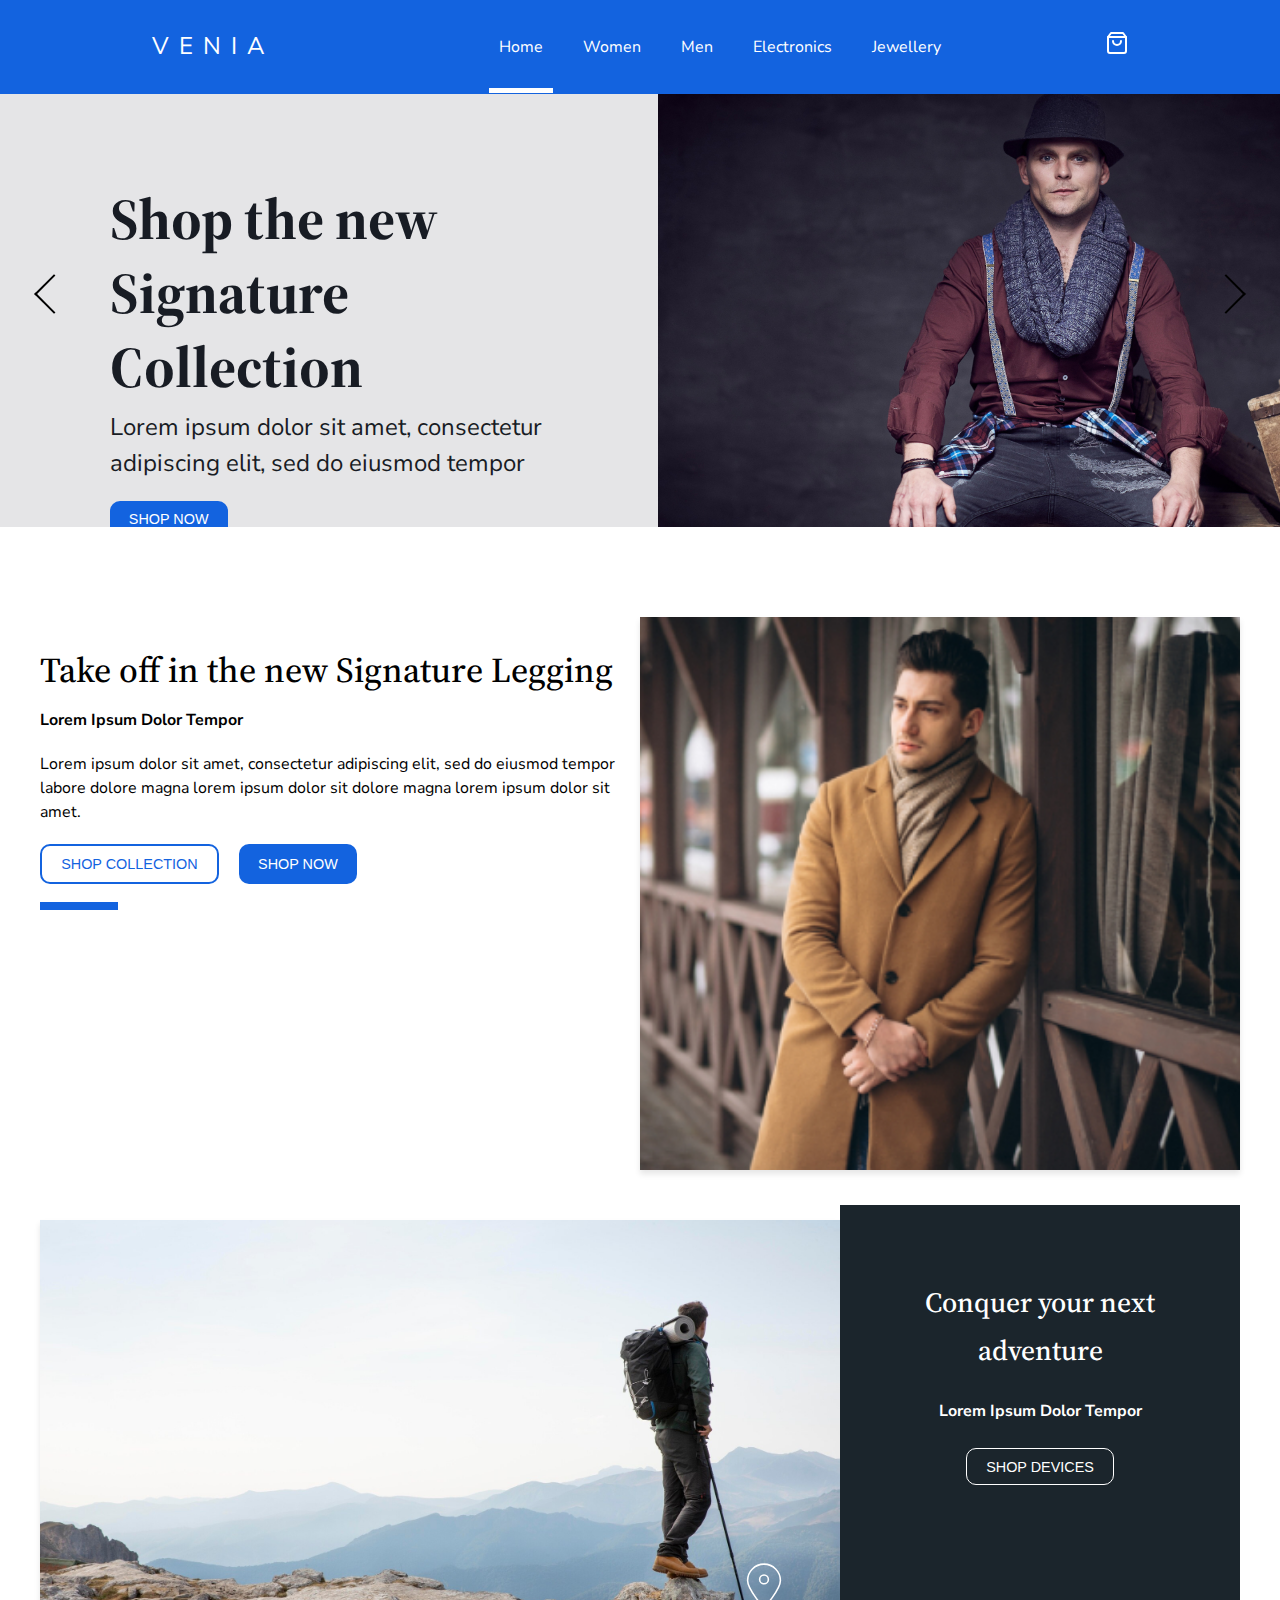
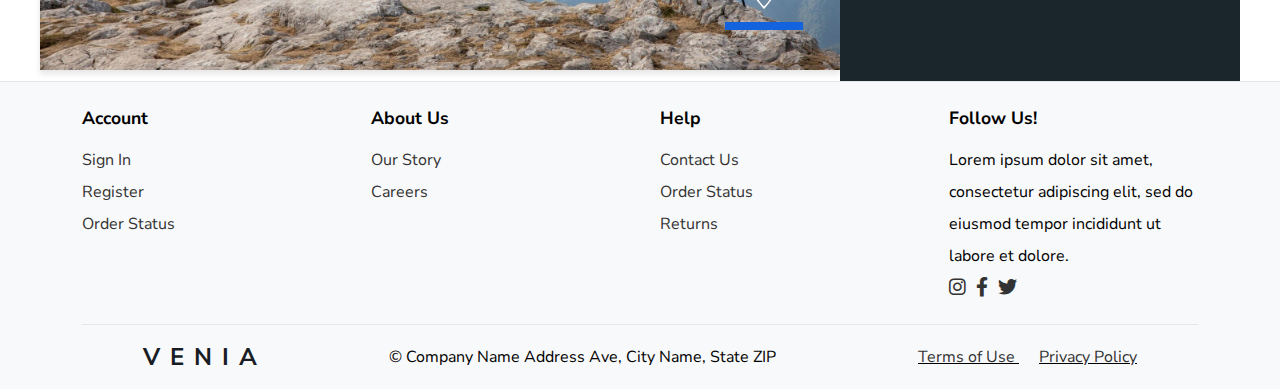
<file: index.html>
<!DOCTYPE html>
<html lang="en">
  <head>
    <meta charset="UTF-8" />
    <meta http-equiv="X-UA-Compatible" content="IE=edge" />
    <meta name="viewport" content="width=device-width, initial-scale=1.0" />
    <title>Venia - Home Page</title>
    <link rel="stylesheet" href="css/style.css" />
    <link rel="stylesheet" href="css/responsive.css" />
    <!-- fontawesome  -->
    <link
      rel="stylesheet"
      href="https://cdnjs.cloudflare.com/ajax/libs/font-awesome/6.0.0-beta3/css/all.min.css"
    />
  </head>
  <body>
    <header class="header">
      <div class="container">
        <div class="row">
          <div class="hamburger">
            <span></span>
            <span></span>
            <span></span>
          </div>
          <div class="logo">
            <a href="#">Venia</a>
          </div>
          <nav class="navbar">
            <ul class="nav-links">
              <li><a href="#" class="active">Home</a></li>
              <li><a href="category.html">Women</a></li>
              <li><a href="#">Men</a></li>
              <li><a href="#">Electronics</a></li>
              <li><a href="#">Jewellery</a></li>
            </ul>
          </nav>
          <div class="header__cart">
            <a href="#cart" class="header__cart-link">
              <!-- <i class="fas fa-shopping-cart header__cart-icon"></i>  -->
              <!-- <img src="images/shopping_bag_icon.svg" alt="cart"> -->
              <?xml version="1.0" ?><svg
                class="feather feather-shopping-bag"
                fill="none"
                height="24"
                stroke="currentColor"
                stroke-linecap="round"
                stroke-linejoin="round"
                stroke-width="2"
                viewBox="0 0 24 24"
                width="24"
                xmlns="http://www.w3.org/2000/svg"
              >
                <path d="M6 2L3 6v14a2 2 0 0 0 2 2h14a2 2 0 0 0 2-2V6l-3-4z" />
                <line x1="3" x2="21" y1="6" y2="6" />
                <path d="M16 10a4 4 0 0 1-8 0" />
              </svg>
            </a>
          </div>
        </div>
      </div>
    </header>
    <section class="slider-container">
      <div class="slider">
        <div class="slide active">
          <img src="images/banner-1.jpg" alt="Slide 1" />
          <div class="slide-text">
            <h2>Shop the new Signature Collection</h2>
            <p>
              Lorem ipsum dolor sit amet, consectetur adipiscing elit, sed do
              eiusmod tempor
            </p>
            <button class="btn btn-primary btn-mt">SHOP NOW</button>
          </div>
        </div>
        <div class="slide">
          <img src="images/banner-2.jpg" alt="Slide 2" />
          <div class="slide-text">
            <h2>Shop the new Signature Collection</h2>
            <p>
              Lorem ipsum dolor sit amet, consectetur adipiscing elit, sed do
              eiusmod tempor
            </p>
            <button class="btn btn-primary btn-mt">SHOP NOW</button>
          </div>
        </div>
        <div class="slide">
          <img src="images/banner-3.jpg" alt="Slide 3" />
          <div class="slide-text">
            <h2>Shop the new Signature Collection</h2>
            <p>
              Lorem ipsum dolor sit amet, consectetur adipiscing elit, sed do
              eiusmod tempor
            </p>
            <button class="btn btn-primary btn-mt">SHOP NOW</button>
          </div>
        </div>
      </div>
      <!-- <button class="prev-btn" onclick="changeSlide(-1)">&#10094;</button>
        <button class="next-btn" onclick="changeSlide(1)">&#10095;</button> -->
      <button class="arrows prev" onclick="changeSlide(-1)"></button>
      <button class="arrows next" onclick="changeSlide(1)"></button>
      <div class="slider-dots"></div>
    </section>
    <section class="card-container">
      <div class="container">
        <div class="row" id="card-container"></div>
      </div>
    </section>
    <section class="collection">
      <div class="collection-container">
        <div class="column6 collection-text">
          <h2>Take off in the new Signature Legging</h2>
          <h4>Lorem Ipsum Dolor Tempor</h4>
          <p>
            Lorem ipsum dolor sit amet, consectetur adipiscing elit, sed do
            eiusmod tempor labore dolore magna lorem ipsum dolor sit dolore
            magna lorem ipsum dolor sit amet.
          </p>
          <div class="buttons">
            <button href="#" class="btn btn-primary-outline btn-collection">
              SHOP COLLECTION
            </button>
            <button href="#" class="btn btn-primary btn-shop">SHOP NOW</button>
          </div>
        </div>
        <div class="collection-image column6">
          <img src="images/collection.jpg" alt="Image 1" class="image" />
        </div>
      </div>
    </section>
    <section class="adventure">
      <div class="adventure-container">
        <div class="adventure-image column8">
          <img src="images/adventure.jpg" alt="Image 1" class="image" />
        </div>
        <div class="adventure-text column4">
          <h2>Conquer your next adventure</h2>
          <h4>Lorem Ipsum Dolor Tempor</h4>
          <button href="#" class="btn btn-white-outline mt-2">
            SHOP DEVICES
          </button>
        </div>
      </div>
      <div class="adventure-icons">
        <!-- <i class="fa-solid fa-location-dot"></i> -->
        <?xml version="1.0" ?><svg
          data-name="Layer 1"
          id="Layer_1"
          viewBox="0 0 32 32"
          xmlns="http://www.w3.org/2000/svg"
        >
          <defs>
            <style>
              .cls-1,
              .cls-2 {
                fill: none;
                stroke-linecap: round;
                stroke-linejoin: round;
                stroke-width: 1px;
              }
              .cls-1 {
                stroke: #ffffff;
              }
              .cls-2 {
                stroke: #ffffff;
              }
            </style>
          </defs>
          <title />
          <path
            class="cls-1"
            d="M26.5,12.5C26.5,18.3,16,30,16,30S5.5,18.3,5.5,12.5a10.5,10.5,0,0,1,21,0Z"
          />
          <circle class="cls-2" cx="16" cy="11.8" r="2.8" />
        </svg>
      </div>
    </section>
    <footer class="footer">
      <div class="container">
        <div class="row">
          <div class="footer-container">
            <div class="footer-section">
              <h4>Account</h4>
              <ul>
                <li><a href="#">Sign In</a></li>
                <li><a href="#">Register</a></li>
                <li><a href="#">Order Status</a></li>
              </ul>
            </div>
            <div class="footer-section">
              <h4>About Us</h4>
              <ul>
                <li><a href="#">Our Story</a></li>
                <li><a href="#">Careers</a></li>
              </ul>
            </div>
            <div class="footer-section">
              <h4>Help</h4>
              <ul>
                <li><a href="#">Contact Us</a></li>
                <li><a href="#">Order Status</a></li>
                <li><a href="#">Returns</a></li>
              </ul>
            </div>
            <div class="footer-section">
              <h4>Follow Us!</h4>
              <p>
                Lorem ipsum dolor sit amet, consectetur adipiscing elit, sed do
                eiusmod tempor incididunt ut labore et dolore.
              </p>
              <div class="social-icons">
                <a href="#"><i class="fab fa-instagram"></i></a>
                <a href="#"><i class="fab fa-facebook-f"></i></a>
                <a href="#"><i class="fab fa-twitter"></i></a>
              </div>
            </div>
          </div>
          <div class="footer-bottom">
            <div class="logo">
              <a href="#">Venia</a>
            </div>
            <p>© Company Name Address Ave, City Name, State ZIP</p>
            <div class="footer-links">
              <a href="#">Terms of Use</a>
              <a href="#">Privacy Policy</a>
            </div>
          </div>
        </div>
      </div>
    </footer>
    <script src="js/script.js"></script>
  </body>
</html>
</file>
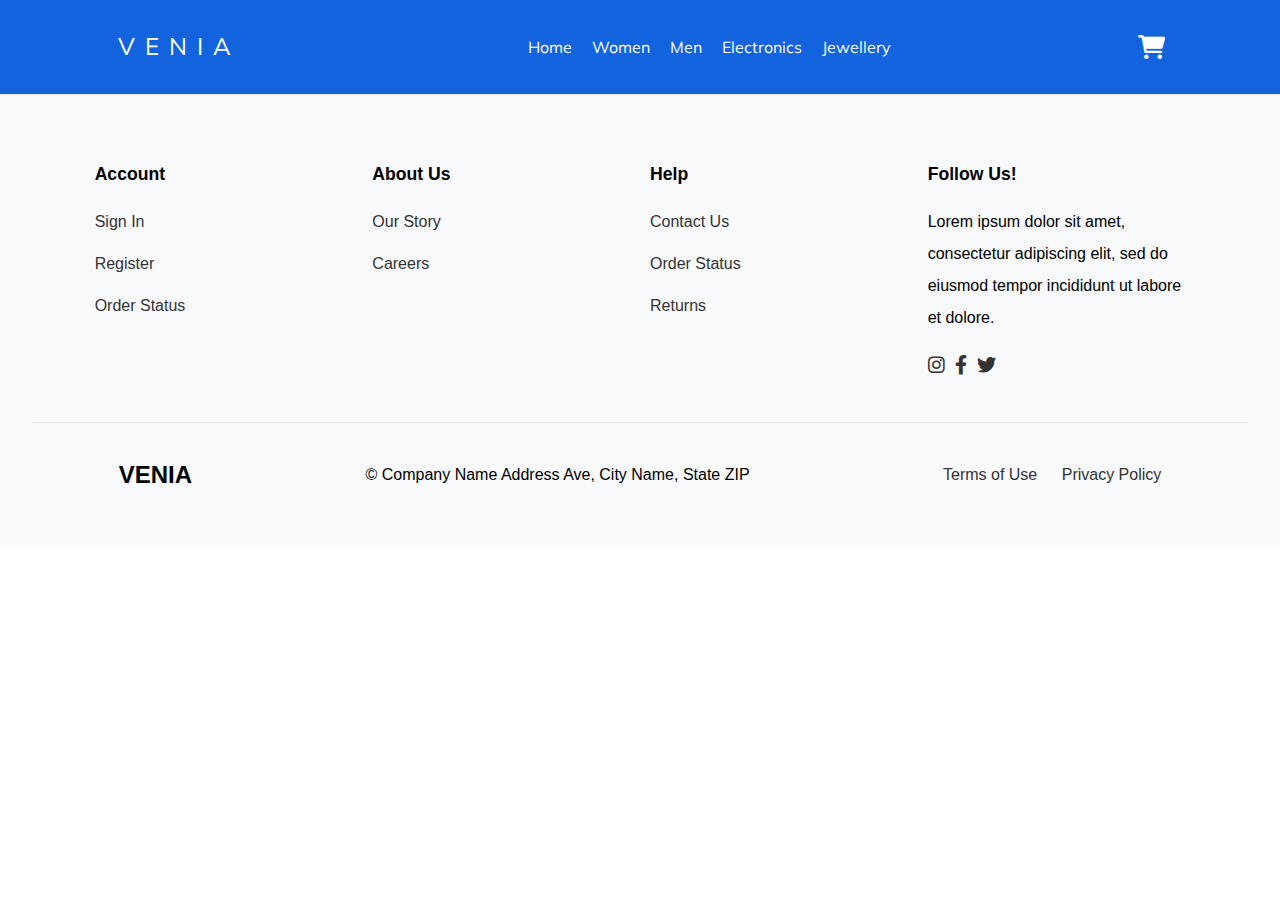
<file: base.html>
<!DOCTYPE html>
<html lang="en">
<head>
    <meta charset="UTF-8">
    <meta http-equiv="X-UA-Compatible" content="IE=edge">
    <meta name="viewport" content="width=device-width, initial-scale=1.0">
    <title>Venia</title>
    <link rel="stylesheet" href="style.css">
    <link rel="stylesheet" href="responsive.css">
    <!-- fontawesome  -->
    <link rel="stylesheet" href="https://cdnjs.cloudflare.com/ajax/libs/font-awesome/6.0.0-beta3/css/all.min.css">
</head>
<body>
    <header class="header">
      <div class="container">
        <div class="row">
          <div class="hamburger">
            <span></span>
            <span></span>
            <span></span>
        </div>
        <div class="logo">
            <a href="#">Venia</a>
        </div>
        <nav class="navbar">   
             <ul class="nav-links">
               <li><a href="#">Home</a></li>
               <li><a href="#">Women</a></li>
               <li><a href="#">Men</a></li>
               <li><a href="#">Electronics</a></li>
               <li><a href="#">Jewellery</a></li>
             </ul>
        </nav>
        <div class="header__cart">
            <a href="#cart" class="header__cart-link">
                <i class="fas fa-shopping-cart header__cart-icon"></i> 
            </a>
        </div>
        </div>
      </div>
    </header>
    <main>

    </main>
    <footer class="footer">
        <div class="container">
          <div class="row">
            <div class="footer-container">
              <div class="footer-section">
                  <h4>Account</h4>
                  <ul>
                      <li><a href="#">Sign In</a></li>
                      <li><a href="#">Register</a></li>
                      <li><a href="#">Order Status</a></li>
                  </ul>
              </div>
              <div class="footer-section">
                  <h4>About Us</h4>
                  <ul>
                      <li><a href="#">Our Story</a></li>
                      <li><a href="#">Careers</a></li>
                  </ul>
              </div>
              <div class="footer-section">
                  <h4>Help</h4>
                  <ul>
                      <li><a href="#">Contact Us</a></li>
                      <li><a href="#">Order Status</a></li>
                      <li><a href="#">Returns</a></li>
                  </ul>
              </div>
              <div class="footer-section">
                  <h4>Follow Us!</h4>
                  <p>Lorem ipsum dolor sit amet, consectetur adipiscing elit, sed do eiusmod tempor incididunt ut labore et dolore.</p>
                  <div class="social-icons">
                      <a href="#"><i class="fab fa-instagram"></i></a>
                      <a href="#"><i class="fab fa-facebook-f"></i></a>
                      <a href="#"><i class="fab fa-twitter"></i></a>
                  </div>
              </div>
          </div>
          <div class="footer-bottom">
              <div class="logo">VENIA</div>
              <p>© Company Name Address Ave, City Name, State ZIP</p>
              <div class="footer-links">
                  <a href="#">Terms of Use</a>
                  <a href="#">Privacy Policy</a>
              </div>
          </div>
          </div>
        </div>
    </footer>
    <script src="script.js"></script>
</body>
</html>
</file>
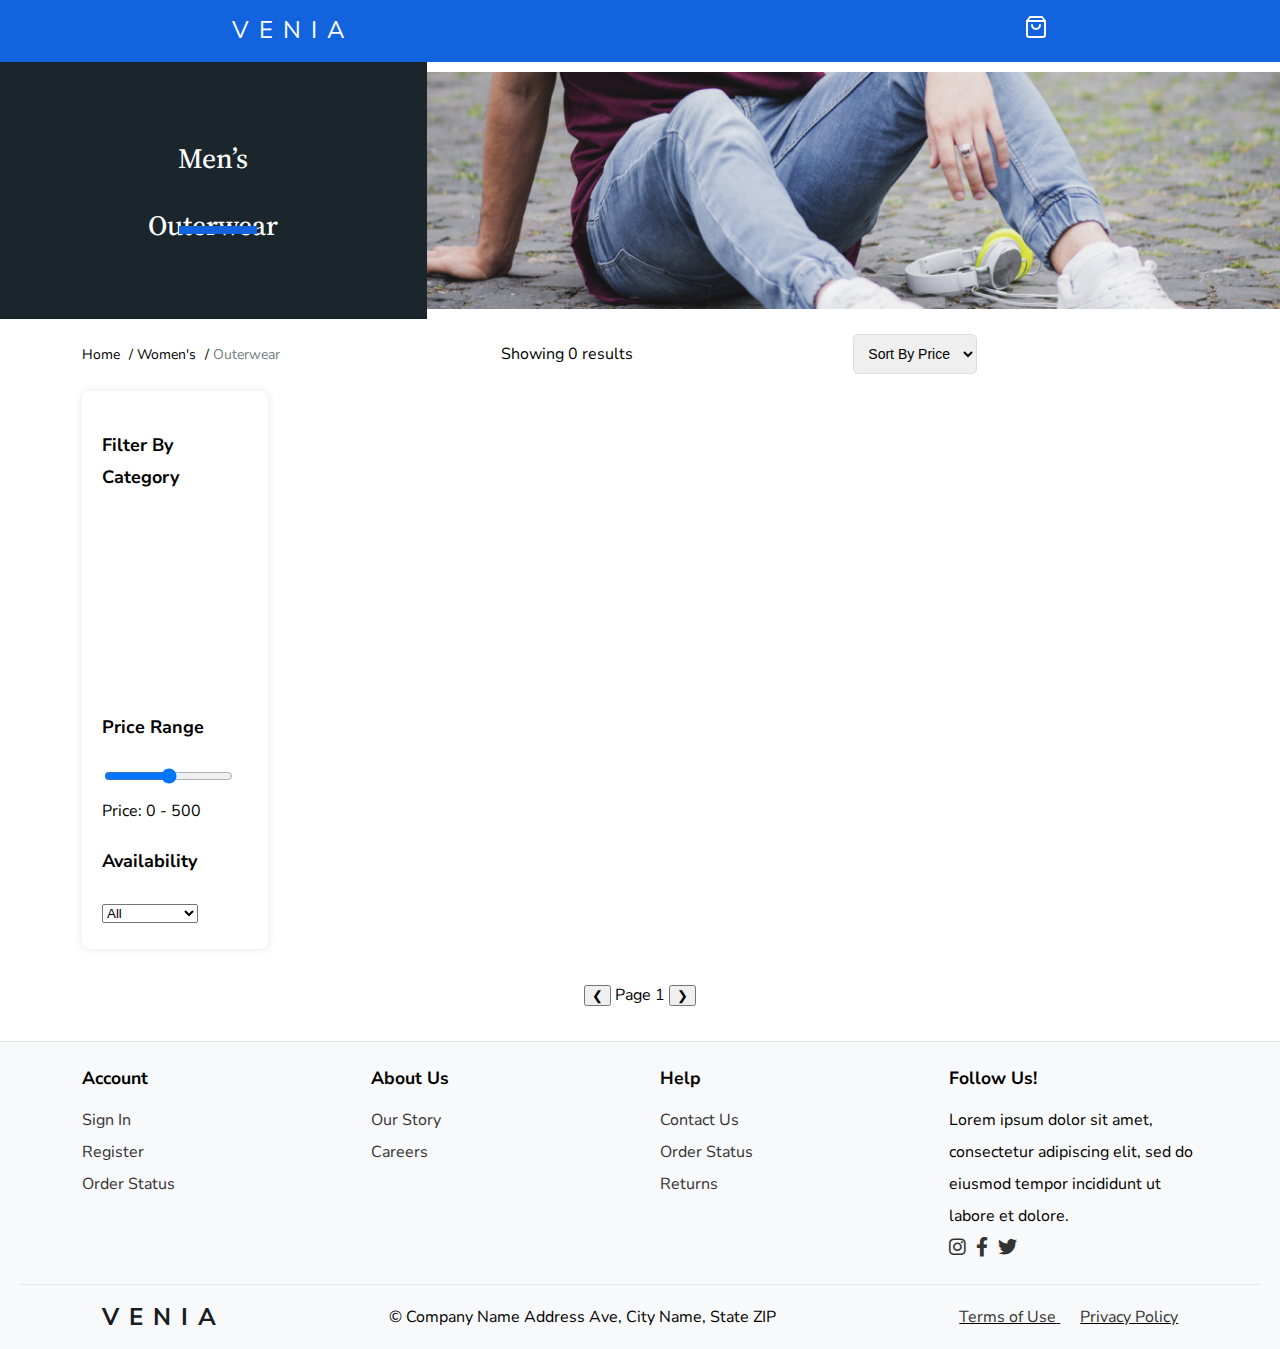
<file: category.html>
<!DOCTYPE html>
<html lang="en">
<head>
    <meta charset="UTF-8">
    <meta http-equiv="X-UA-Compatible" content="IE=edge">
    <meta name="viewport" content="width=device-width, initial-scale=1.0">
    <title>Venia - Category Page</title>
    <link rel="stylesheet" href="css/style.css">
    <link rel="stylesheet" href="css/responsive.css">
    <!-- fontawesome  -->
    <link rel="stylesheet" href="https://cdnjs.cloudflare.com/ajax/libs/font-awesome/6.0.0-beta3/css/all.min.css">
</head>
<body>
    <header class="header">
        <div class="container">
          <div class="row">
            <div class="hamburger">
              <span></span>
              <span></span>
              <span></span>
          </div>
          <div class="logo">
              <a href="index.html">Venia</a>
          </div>
          <nav class="navbar">
               <ul class="nav-links" id="navLinks">

               </ul>
          </nav>
          <div class="header__cart">
              <a href="category.html" class="header__cart-link">
                  <!-- <i class="fas fa-shopping-cart header__cart-icon"></i>  -->
                   <!-- <img src="images/shopping_bag_icon.svg" alt="cart"> -->
                   <?xml version="1.0" ?><svg class="feather feather-shopping-bag" fill="none" height="24" stroke="currentColor" stroke-linecap="round" stroke-linejoin="round" stroke-width="2" viewBox="0 0 24 24" width="24" xmlns="http://www.w3.org/2000/svg"><path d="M6 2L3 6v14a2 2 0 0 0 2 2h14a2 2 0 0 0 2-2V6l-3-4z"/><line x1="3" x2="21" y1="6" y2="6"/><path d="M16 10a4 4 0 0 1-8 0"/></svg>
              </a>
          </div>
          </div>
        </div>
    </header>
    <main>
        <section class="innerSection">
            <div class="innerSection-container">
                <div class="innerSection-text column4">
                    <h2>Men’s Outerwear</h2>
                  </div>
              <div class="innerSection-image column8">
                <img src="images/innerBanner.jpg" alt="Image 1" class="image">
              </div>
            </div>
        </section>
        <section class="category">
            <div class="container">
                <div class="row top-bar">
                    <div class="breadcrumb">
                        <a href="index.html">Home</a> /
                        <a href="#">Women's</a> /
                        <span>Outerwear</span>
                    </div>
                    <div>
                        <div class="results">Showing <span id="result-count">0</span> results</div>
                    </div>
                    <div class="sort">
                        <select id="sort-price" class="sort-select">
                            <option value="default">Sort By Price</option>
                            <option value="asc">Low to High</option>
                            <option value="desc">High to Low</option>
                        </select>
                    </div>
                    <div id="result-count"></div>
                </div>
                <div class="row">
                    <div class="column2">
                        <div class="filter-section">
                            <div>
                                <h3>Filter By Category</h3>
                                <!-- <select id="category-filter">
                                    <option value="">All Categories</option>
                                </select> -->
                                <div class="category-filter-wrapper" id="categoryFilter">

                                </div>
                            </div>
                           <div>
                            <h3>Price Range</h3>
                            <input type="range" id="price-filter" min="0" max="500" step="10">
                            <span id="price-range">Price: 0 - 500</span>
                           </div>
                            <div>
                                <h3>Availability</h3>
                            <select id="availability-filter">
                                <option value="">All</option>
                                <option value="true">In Stock</option>
                                <option value="false">Out of Stock</option>
                            </select>
                            </div>
                            
                        </div>
                    </div>
                    <div class="column10">
                        <div id="products" class="product-container"></div>
                    </div>
                </div>
                <div class="pagination row">
                    <div class="pagination-controls">
                        <button id="prev-btn">&#10094;</button>
                        <span id="current-page">Page 1</span>
                        <button id="next-btn">&#10095;</button>
                    </div>
                </div>
            </div>
            </div>
        </section>
    
    </main>
    <footer class="footer">
        <div class="container">
          <div class="row">
            <div class="footer-container">
              <div class="footer-section">
                <h4>Account</h4>
                <ul>
                  <li><a href="#">Sign In</a></li>
                  <li><a href="#">Register</a></li>
                  <li><a href="#">Order Status</a></li>
                </ul>
              </div>
              <div class="footer-section">
                <h4>About Us</h4>
                <ul>
                  <li><a href="#">Our Story</a></li>
                  <li><a href="#">Careers</a></li>
                </ul>
              </div>
              <div class="footer-section">
                <h4>Help</h4>
                <ul>
                  <li><a href="#">Contact Us</a></li>
                  <li><a href="#">Order Status</a></li>
                  <li><a href="#">Returns</a></li>
                </ul>
              </div>
              <div class="footer-section">
                <h4>Follow Us!</h4>
                <p>
                  Lorem ipsum dolor sit amet, consectetur adipiscing elit, sed do
                  eiusmod tempor incididunt ut labore et dolore.
                </p>
                <div class="social-icons">
                  <a href="#"><i class="fab fa-instagram"></i></a>
                  <a href="#"><i class="fab fa-facebook-f"></i></a>
                  <a href="#"><i class="fab fa-twitter"></i></a>
                </div>
              </div>
            </div>
          </div>
        </div>
        <div class="footer-bottom">
          <div class="logo">
            <a href="index.html">Venia</a>
          </div>
          <p>© Company Name Address Ave, City Name, State ZIP</p>
          <div class="footer-links">
            <a href="#">Terms of Use</a>
            <a href="#">Privacy Policy</a>
          </div>
        </div>
      </footer>
    <script src="js/script.js"></script>
    <script src="js/product.js"></script>
</body>
</html>
</file>
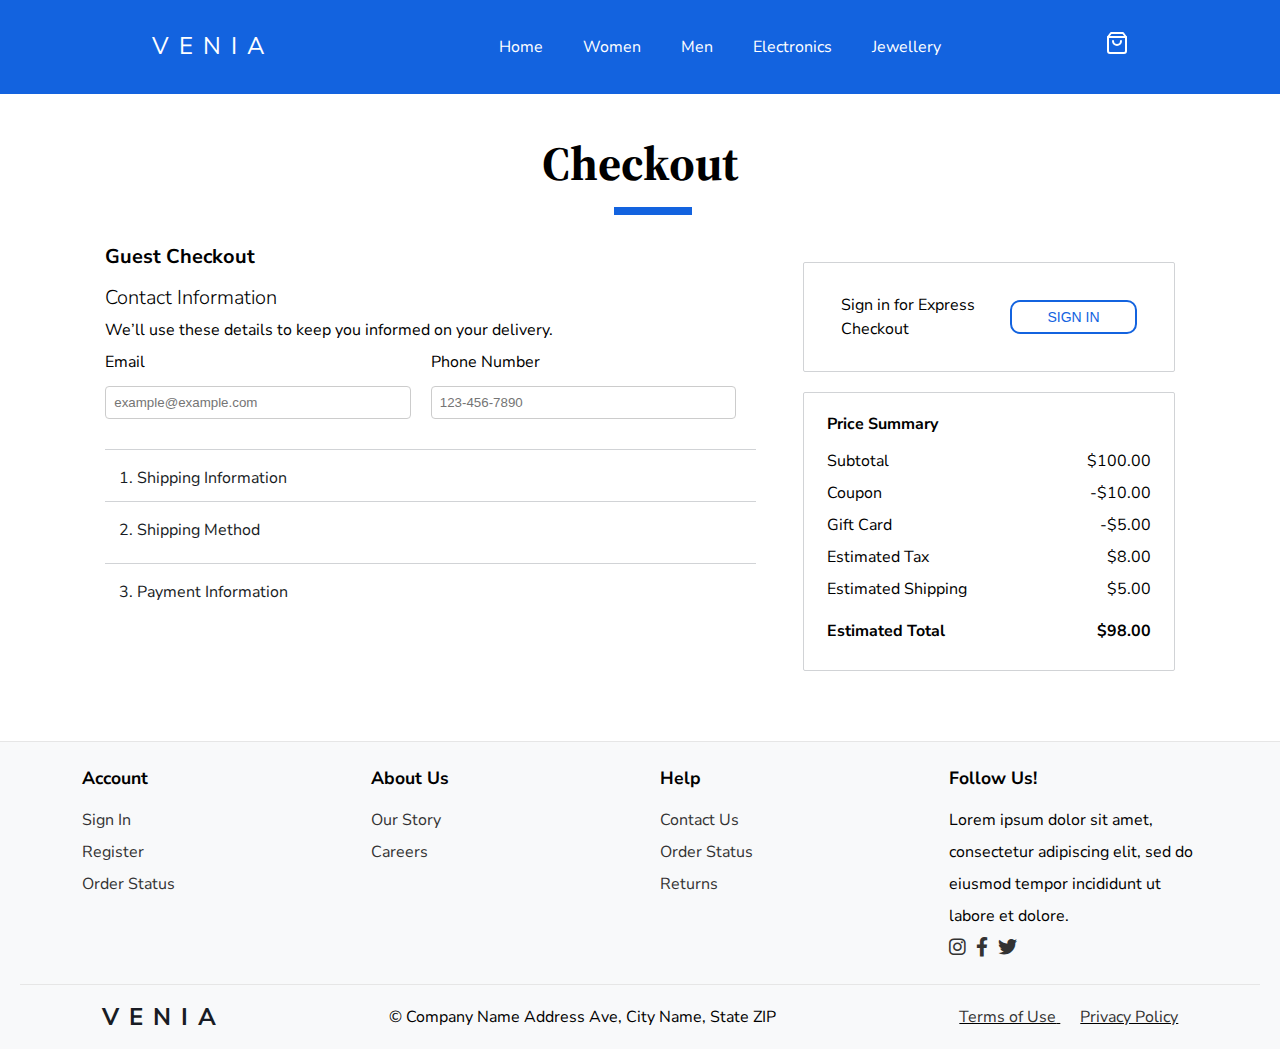
<file: checkout-step1.html>
<!DOCTYPE html>
<html lang="en">
  <head>
    <meta charset="UTF-8" />
    <meta http-equiv="X-UA-Compatible" content="IE=edge" />
    <meta name="viewport" content="width=device-width, initial-scale=1.0" />
    <title>Venia - checkout Page</title>
    <link rel="stylesheet" href="css/style.css" />
    <link rel="stylesheet" href="css/responsive.css" />
    <!-- fontawesome  -->
    <link
      rel="stylesheet"
      href="https://cdnjs.cloudflare.com/ajax/libs/font-awesome/6.0.0-beta3/css/all.min.css"
    />
  </head>
  <body>
    <header class="header">
      <div class="container">
        <div class="row">
          <div class="hamburger">
            <span></span>
            <span></span>
            <span></span>
          </div>
          <div class="logo">
            <a href="index.html">Venia</a>
          </div>
          <nav class="navbar">
            <ul class="nav-links">
              <li><a href="index.html">Home</a></li>
              <li><a href="category.html?catId=wc">Women</a></li>
              <li><a href="category.html?catId=mc">Men</a></li>
              <li><a href="category.html?catId=e">Electronics</a></li>
              <li><a href="category.html?catId=j">Jewellery</a></li>
            </ul>
          </nav>
          <div class="header__cart">
            <a href="category.html" class="header__cart-link">
              <!-- <i class="fas fa-shopping-cart header__cart-icon"></i>  -->
              <!-- <img src="images/shopping_bag_icon.svg" alt="cart"> -->
              <?xml version="1.0" ?><svg
                class="feather feather-shopping-bag"
                fill="none"
                height="24"
                stroke="currentColor"
                stroke-linecap="round"
                stroke-linejoin="round"
                stroke-width="2"
                viewBox="0 0 24 24"
                width="24"
                xmlns="http://www.w3.org/2000/svg"
              >
                <path d="M6 2L3 6v14a2 2 0 0 0 2 2h14a2 2 0 0 0 2-2V6l-3-4z" />
                <line x1="3" x2="21" y1="6" y2="6" />
                <path d="M16 10a4 4 0 0 1-8 0" />
              </svg>
            </a>
          </div>
        </div>
      </div>
    </header>
    <main>
      <section class="checkout-section">
        <h2 class="checkout-title">Checkout</h2>
        <div class="container">
          <div class="row btn-mt2">
            <div class="column7">
              <h3>Guest Checkout</h3>
              <div class="contact-info form-full">
                <p class="lead">Contact Information</p>
                <p>
                  We’ll use these details to keep you informed on your delivery.
                </p>
                <form class="custom-form">
                  <div class="form-row">
                    <div class="form-group">
                      <label for="email">Email</label>
                      <input
                        type="email"
                        id="email"
                        name="email"
                        placeholder="example@example.com"
                        required
                      />
                    </div>
                    <div class="form-group">
                      <label for="phone">Phone Number</label>
                      <input
                        type="tel"
                        id="phone"
                        name="phone"
                        placeholder="123-456-7890"
                        required
                      />
                    </div>
                  </div>
                </form>
              </div>
              <div class="accordion form-full">
                <div class="accordion-item">
                  <div class="accordion-header" id="shipping-header">
                    <div class="accordion-header-content">
                      <span>1. Shipping Information</span>
                    </div>
                  </div>
                  <div class="accordion-content" id="shipping-content">
                    <form>
                      <div class="form-row">
                        <div class="form-group half-width">
                          <label for="country">Country</label>
                          <select id="country" name="country" required>
                            <option value="" disabled selected>
                              Select a country
                            </option>
                          </select>
                        </div>
                      </div>
                      <div class="form-row">
                        <div class="form-group">
                          <label for="first-name">First Name</label>
                          <input
                            type="text"
                            id="first-name"
                            name="first-name"
                            placeholder="First Name"
                            required
                          />
                        </div>
                        <div class="form-group">
                          <label for="last-name">Last Name</label>
                          <input
                            type="text"
                            id="last-name"
                            name="last-name"
                            placeholder="Last Name"
                            required
                          />
                        </div>
                      </div>
                      <div class="form-row">
                        <div class="form-group">
                          <label for="address1">Street Address 1</label>
                          <input
                            type="text"
                            id="address1"
                            name="address1"
                            placeholder="Street Address 1"
                            required
                          />
                        </div>

                        <div class="form-group">
                          <label for="address2" class="flex-between"
                            >Street Address 2<span class="optional"
                              >(Optional)</span
                            ></label
                          >
                          <input
                            type="text"
                            id="address2"
                            name="address2"
                            placeholder="Street Address 2"
                          />
                        </div>
                      </div>
                      <div class="form-row">
                        <div class="form-group">
                          <label for="city">City</label>
                          <input
                            type="text"
                            id="city"
                            name="city"
                            placeholder="City"
                            required
                          />
                        </div>
                        <div class="form-group">
                          <label for="state">State</label>
                          <select id="state" name="state" required>
                            <option value="" disabled selected>
                              Select a state
                            </option>
                          </select>
                        </div>
                        <div class="form-group">
                          <label for="zip">Zip Code</label>
                          <input
                            type="text"
                            id="zip"
                            name="zip"
                            placeholder="Zip Code"
                            required
                          />
                        </div>
                      </div>
                      <div class="flex-center btn-mt">
                        <button
                          type="submit"
                          class="btn btn-primary-outline form-btn"
                          onclick="window.location.href = 'checkout-step2.html';"
                        >
                          CONTINUE TO SHIPPING METHOD
                        </button>
                      </div>
                    </form>
                  </div>
                </div>

                <div class="accordion-item">
                  <div class="accordion-header" id="coupon-header">
                    <div class="accordion-header-content">
                      <span>2. Shipping Method</span>
                    </div>
                  </div>
                  <div class="accordion-content" id="coupon-content">
                    <form>
                      <div class="form-radio">
                        <div class="radio">
                          <input
                            type="radio"
                            name="shipping-method"
                            value="standard"
                            checked
                          />
                          <label>
                            Standard Shipping (4-8 business days via USPS) FREE
                          </label>
                        </div>
                        <div class="radio">
                          <input
                            type="radio"
                            name="shipping-method"
                            value="express"
                          />
                          <label>
                            Express Delivery (2-5 business days via USPS) $17.95
                          </label>
                        </div>
                        <div class="radio">
                          <input
                            type="radio"
                            name="shipping-method"
                            value="overnight"
                          />
                          <label>
                            Next Day Delivery (Next business days via FedEx)
                            $53.61
                          </label>
                        </div>
                      </div>
                      <div class="flex-center btn-mt">
                        <button
                          type="button"
                          class="btn btn-primary-outline form-btn"
                        >
                          CONTINUE TO PAYMENT
                        </button>
                      </div>
                    </form>
                  </div>
                </div>

                <div class="accordion form-full">
                  <div class="accordion-item">
                    <div class="accordion-header" id="gift-cards-header">
                      <div class="accordion-header-content">
                        <span>3. Payment Information</span>
                      </div>
                    </div>
                    <div class="accordion-content" id="gift-cards-content">
                      <div class="accordion">
                        <div class="accordion-item">
                          <div class="accordion-header p15" id="payment-method">
                            <div class="accordion-header-content">
                              <!-- <span> <div class="form-radio">
                              <div class="radio">
                              <input
                                  type="radio"
                                  name="credit-card"
                                  value="standard"
                                  checked
                              />
                              <label> Credit Card </label>
                              </div></span> -->
                              <span>
                                <input
                                  type="radio"
                                  name="payment"
                                  value="CreditCard"
                                />
                                <label>Credit Card</label></span
                              >
                            </div>
                          </div>
                          <div class="accordion-content" id="payment-content">
                            <form>
                              <div class="form-row">
                                <div class="form-group half-width">
                                  <label for="card-name">Name on Card</label>
                                  <input
                                    type="text"
                                    id="card-name"
                                    name="card-name"
                                    placeholder="Name on Card"
                                    required
                                  />
                                </div>
                              </div>
                              <div class="form-row">
                                <div class="form-group half-width">
                                  <label for="card-number"
                                    >Credit Card Number</label
                                  >
                                  <input
                                    type="text"
                                    id="card-number"
                                    name="card-number"
                                    placeholder="1234 5678 9012 3456"
                                    required
                                  />
                                </div>
                              </div>

                              <div class="form-row">
                                <div class="form-group">
                                  <label for="exp-date">Expiration Date</label>
                                  <input
                                    type="date"
                                    id="exp-date"
                                    name="exp-date"
                                    placeholder="MM/YY"
                                    required
                                  />
                                </div>
                                <div class="form-group">
                                  <label for="cvv">CVV</label>
                                  <div class="input-wrapper">
                                    <input
                                      type="number"
                                      id="cvv"
                                      name="cvv"
                                      placeholder="CVV"
                                      required
                                    /><i
                                      class="fa-regular fa-circle-question que"
                                    ></i>
                                  </div>
                                </div>

                                <!-- <div class="form-group">
                                  <label for="cvv">CVV</label>
                                  <div class="input-wrapper">
                                    <input
                                      type="number"
                                      id="cvv"
                                      name="cvv"
                                      placeholder="CVV"
                                      required
                                    />
                                    <i
                                      class="fa-regular fa-circle-question que"
                                    ></i>
                                  </div>
                                </div> -->
                              </div>
                              <div class="form-row">
                                <div class="form-group">
                                  <label
                                    ><input
                                      type="checkbox"
                                      name="billing-same"
                                      id="billing-same"
                                    />
                                    Billing address same as shipping
                                    address</label
                                  >
                                </div>
                              </div>
                            </form>
                          </div>
                        </div>

                        <div class="accordion-item">
                          <div class="accordion-header p15" id="paypal-header">
                            <div class="accordion-header-content">
                              <!-- <span> <div class="form-radio">
                              <div class="radio">
                              <input
                                  type="radio"
                                  name="credit-card"
                                  value="standard"
                                  checked
                              />
                              <label> Credit Card </label>
                              </div></span> -->
                              <span>
                                <input
                                  type="radio"
                                  name="payment"
                                  value="paypal"
                                />
                                <label>PayPal</label></span
                              >
                            </div>
                          </div>
                          <div class="accordion-content" id="paypal-content">
                            <p>
                              Lorem ipsum dolor sit amet consectetur adipisicing
                              elit. Totam obcaecati, aliquam cum necessitatibus
                              nam eius ad tenetur sit quam dignissimos corporis,
                              mollitia labore, porro rerum praesentium deleniti
                              explicabo error odio.
                            </p>
                          </div>
                        </div>
                      </div>
                      <div class="flex-center btn-mt">
                        <button
                          type="submit"
                          class="btn btn-primary-outline form-btn"
                        >
                          CONTINUE TO REVIEW ORDER
                        </button>
                      </div>
                    </div>
                  </div>
                </div>
              </div>
            </div>
            <div class="column4">
              <div class="price-summary expre-box">
                <p>Sign in for Express Checkout</p>
                <button class="btn btn-primary-outline">SIGN IN</button>
              </div>

              <div class="price-summary">
                <h4>Price Summary</h4>
                <div class="summary-item">
                  <span>Subtotal</span>
                  <span>$100.00</span>
                </div>
                <div class="summary-item">
                  <span>Coupon</span>
                  <span>-$10.00</span>
                </div>
                <div class="summary-item">
                  <span>Gift Card</span>
                  <span>-$5.00</span>
                </div>
                <div class="summary-item">
                  <span>Estimated Tax</span>
                  <span>$8.00</span>
                </div>
                <div class="summary-item">
                  <span>Estimated Shipping</span>
                  <span>$5.00</span>
                </div>
                <div class="total">
                  <span>Estimated Total</span>
                  <span>$98.00</span>
                </div>
              </div>
            </div>
          </div>
        </div>
      </section>
    </main>
    <footer class="footer">
      <div class="container">
        <div class="row">
          <div class="footer-container">
            <div class="footer-section">
              <h4>Account</h4>
              <ul>
                <li><a href="#">Sign In</a></li>
                <li><a href="#">Register</a></li>
                <li><a href="#">Order Status</a></li>
              </ul>
            </div>
            <div class="footer-section">
              <h4>About Us</h4>
              <ul>
                <li><a href="#">Our Story</a></li>
                <li><a href="#">Careers</a></li>
              </ul>
            </div>
            <div class="footer-section">
              <h4>Help</h4>
              <ul>
                <li><a href="#">Contact Us</a></li>
                <li><a href="#">Order Status</a></li>
                <li><a href="#">Returns</a></li>
              </ul>
            </div>
            <div class="footer-section">
              <h4>Follow Us!</h4>
              <p>
                Lorem ipsum dolor sit amet, consectetur adipiscing elit, sed do
                eiusmod tempor incididunt ut labore et dolore.
              </p>
              <div class="social-icons">
                <a href="#"><i class="fab fa-instagram"></i></a>
                <a href="#"><i class="fab fa-facebook-f"></i></a>
                <a href="#"><i class="fab fa-twitter"></i></a>
              </div>
            </div>
          </div>
        </div>
      </div>
      <div class="footer-bottom">
        <div class="logo">
          <a href="index.html">Venia</a>
        </div>
        <p>© Company Name Address Ave, City Name, State ZIP</p>
        <div class="footer-links">
          <a href="#">Terms of Use</a>
          <a href="#">Privacy Policy</a>
        </div>
      </div>
    </footer>
    <script src="js/script.js"></script>
    <script>
      const usStates = [
        "Alabama",
        "Alaska",
        "Arizona",
        "Arkansas",
        "California",
        "Colorado",
        "Connecticut",
        "Delaware",
        "Florida",
        "Georgia",
        "Hawaii",
        "Idaho",
        "Illinois",
        "Indiana",
        "Iowa",
        "Kansas",
        "Kentucky",
        "Louisiana",
        "Maine",
        "Maryland",
        "Massachusetts",
        "Michigan",
        "Minnesota",
        "Mississippi",
        "Missouri",
        "Montana",
        "Nebraska",
        "Nevada",
        "New Hampshire",
        "New Jersey",
        "New Mexico",
        "New York",
        "North Carolina",
        "North Dakota",
        "Ohio",
        "Oklahoma",
        "Oregon",
        "Pennsylvania",
        "Rhode Island",
        "South Carolina",
        "South Dakota",
        "Tennessee",
        "Texas",
        "Utah",
        "Vermont",
        "Virginia",
        "Washington",
        "West Virginia",
        "Wisconsin",
        "Wyoming",
      ];

      document.addEventListener("DOMContentLoaded", function () {
        let countrySelect = document.getElementById("country");

        countrySelect.addEventListener("change", function () {
          const selectedCountry = countrySelect.value;

          stateSelect.innerHTML =
            '<option value="" disabled selected>Select a state</option>';

          if (selectedCountry === "United States") {
            usStates.forEach((state) => {
              const option = document.createElement("option");
              option.value = state;
              option.textContent = state;
              stateSelect.appendChild(option);
            });
          } else {
            const option = document.createElement("option");
            option.value = "";
            option.textContent = "No states available";
            stateSelect.appendChild(option);
          }
        });
      });
    </script>
  </body>
</html>
</file>
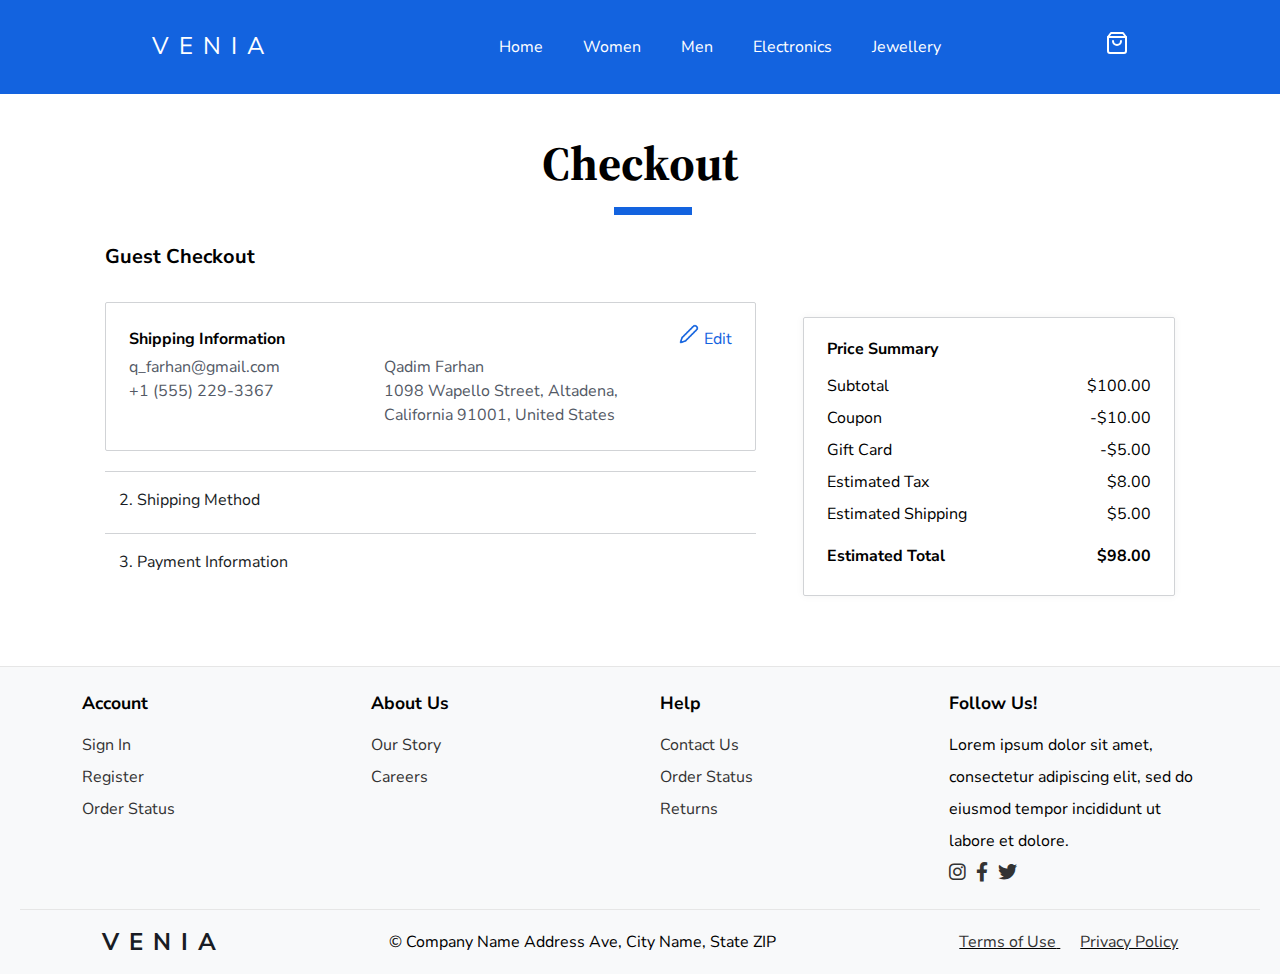
<file: checkout-step2.html>
<!DOCTYPE html>
<html lang="en">
  <head>
    <meta charset="UTF-8" />
    <meta http-equiv="X-UA-Compatible" content="IE=edge" />
    <meta name="viewport" content="width=device-width, initial-scale=1.0" />
    <title>Venia - checkout Page</title>
    <link rel="stylesheet" href="css/style.css" />
    <link rel="stylesheet" href="css/responsive.css" />
    <!-- fontawesome  -->
    <link
      rel="stylesheet"
      href="https://cdnjs.cloudflare.com/ajax/libs/font-awesome/6.0.0-beta3/css/all.min.css"
    />
  </head>
  <body>
    <header class="header">
      <div class="container">
        <div class="row">
          <div class="hamburger">
            <span></span>
            <span></span>
            <span></span>
          </div>
          <div class="logo">
            <a href="index.html">Venia</a>
          </div>
          <nav class="navbar">
            <ul class="nav-links">
              <li><a href="index.html">Home</a></li>
              <li><a href="category.html?catId=wc">Women</a></li>
              <li><a href="category.html?catId=mc">Men</a></li>
              <li><a href="category.html?catId=e">Electronics</a></li>
              <li><a href="category.html?catId=j">Jewellery</a></li>
            </ul>
          </nav>
          <div class="header__cart">
            <a href="category.html" class="header__cart-link">
              <!-- <i class="fas fa-shopping-cart header__cart-icon"></i>  -->
              <!-- <img src="images/shopping_bag_icon.svg" alt="cart"> -->
              <?xml version="1.0" ?><svg
                class="feather feather-shopping-bag"
                fill="none"
                height="24"
                stroke="currentColor"
                stroke-linecap="round"
                stroke-linejoin="round"
                stroke-width="2"
                viewBox="0 0 24 24"
                width="24"
                xmlns="http://www.w3.org/2000/svg"
              >
                <path d="M6 2L3 6v14a2 2 0 0 0 2 2h14a2 2 0 0 0 2-2V6l-3-4z" />
                <line x1="3" x2="21" y1="6" y2="6" />
                <path d="M16 10a4 4 0 0 1-8 0" />
              </svg>
            </a>
          </div>
        </div>
      </div>
    </header>
    <main>
      <section class="checkout-section">
        <h2 class="checkout-title">Checkout</h2>
        <div class="container">
          <div class="row btn-mt2">
            <div class="column7">
              <h3>Guest Checkout</h3>
              <div class="shipping-info">
                <div class="shipping-row">
                  <p><strong>Shipping Information</strong></p>
                  <div>
                    <a href="checkout-step1.html" class="edit-item">
                      <img src="images/edit.png" alt="arrow down" />Edit
                    </a>
                  </div>
                </div>
                <div class="shipping-row">
                  <div class="info">
                    <div class="left-column">
                      <p class="email">q_farhan@gmail.com</p>
                      <p class="phone">+1 (555) 229-3367</p>
                    </div>

                    <div class="right-column">
                      <p class="name">Qadim Farhan</p>
                      <p class="address">
                        1098 Wapello Street, Altadena, California 91001, United
                        States
                      </p>
                    </div>
                  </div>
                </div>
              </div>
              <div class="accordion form-full">
                <div class="accordion-item">
                  <div class="accordion-header" id="coupon-header">
                    <div class="accordion-header-content">
                      <span>2. Shipping Method</span>
                    </div>
                  </div>
                  <div class="accordion-content" id="coupon-content">
                    <form>
                      <div class="form-radio">
                        <div class="radio">
                          <input
                            type="radio"
                            name="shipping-method"
                            value="standard"
                            checked
                          />
                          <label>
                            Standard Shipping (4-8 business days via USPS) FREE
                          </label>
                        </div>
                        <div class="radio">
                          <input
                            type="radio"
                            name="shipping-method"
                            value="express"
                          />
                          <label>
                            Express Delivery (2-5 business days via USPS) $17.95
                          </label>
                        </div>
                        <div class="radio">
                          <input
                            type="radio"
                            name="shipping-method"
                            value="overnight"
                          />
                          <label>
                            Next Day Delivery (Next business days via FedEx)
                            $53.61
                          </label>
                        </div>
                      </div>
                      <div class="flex-center btn-mt">
                        <button
                          type="button"
                          class="btn btn-primary-outline form-btn"
                          onclick="window.location.href = 'checkout-step3.html';"
                        >
                          CONTINUE TO PAYMENT
                        </button>
                      </div>
                    </form>
                  </div>
                </div>

                <div class="accordion form-full">
                  <div class="accordion-item">
                    <div class="accordion-header" id="gift-cards-header">
                      <div class="accordion-header-content">
                        <span>3. Payment Information</span>
                      </div>
                    </div>
                    <div class="accordion-content" id="gift-cards-content">
                      <div class="accordion">
                        <div class="accordion-item">
                          <div class="accordion-header p15" id="payment-method">
                            <div class="accordion-header-content">
                              <!-- <span> <div class="form-radio">
                              <div class="radio">
                              <input
                                  type="radio"
                                  name="credit-card"
                                  value="standard"
                                  checked
                              />
                              <label> Credit Card </label>
                              </div></span> -->
                              <span>
                                <input
                                  type="radio"
                                  name="payment"
                                  value="CreditCard"
                                />
                                <label>Credit Card</label></span
                              >
                            </div>
                          </div>
                          <div class="accordion-content" id="payment-content">
                            <form>
                              <div class="form-row">
                                <div class="form-group half-width">
                                  <label for="card-name">Name on Card</label>
                                  <input
                                    type="text"
                                    id="card-name"
                                    name="card-name"
                                    placeholder="Name on Card"
                                    required
                                  />
                                </div>
                              </div>
                              <div class="form-row">
                                <div class="form-group half-width">
                                  <label for="card-number"
                                    >Credit Card Number</label
                                  >
                                  <input
                                    type="text"
                                    id="card-number"
                                    name="card-number"
                                    placeholder="1234 5678 9012 3456"
                                    required
                                  />
                                </div>
                              </div>

                              <div class="form-row">
                                <div class="form-group">
                                  <label for="exp-date">Expiration Date</label>
                                  <input
                                    type="date"
                                    id="exp-date"
                                    name="exp-date"
                                    placeholder="MM/YY"
                                    required
                                  />
                                </div>
                                <div class="form-group">
                                  <label for="cvv">CVV</label>
                                  <div class="input-wrapper">
                                    <input
                                      type="number"
                                      id="cvv"
                                      name="cvv"
                                      placeholder="CVV"
                                      required
                                    /><i
                                      class="fa-regular fa-circle-question que"
                                    ></i>
                                  </div>
                                </div>

                                <!-- <div class="form-group">
                                  <label for="cvv">CVV</label>
                                  <div class="input-wrapper">
                                    <input
                                      type="number"
                                      id="cvv"
                                      name="cvv"
                                      placeholder="CVV"
                                      required
                                    />
                                    <i
                                      class="fa-regular fa-circle-question que"
                                    ></i>
                                  </div>
                                </div> -->
                              </div>
                              <div class="form-row">
                                <div class="form-group">
                                  <label
                                    ><input
                                      type="checkbox"
                                      name="billing-same"
                                      id="billing-same"
                                    />
                                    Billing address same as shipping
                                    address</label
                                  >
                                </div>
                              </div>
                            </form>
                          </div>
                        </div>

                        <div class="accordion-item">
                          <div class="accordion-header p15" id="paypal-header">
                            <div class="accordion-header-content">
                              <!-- <span> <div class="form-radio">
                              <div class="radio">
                              <input
                                  type="radio"
                                  name="credit-card"
                                  value="standard"
                                  checked
                              />
                              <label> Credit Card </label>
                              </div></span> -->
                              <span>
                                <input
                                  type="radio"
                                  name="payment"
                                  value="paypal"
                                />
                                <label>PayPal</label></span
                              >
                            </div>
                          </div>
                          <div class="accordion-content" id="paypal-content">
                            <p>
                              Lorem ipsum dolor sit amet consectetur adipisicing
                              elit. Totam obcaecati, aliquam cum necessitatibus
                              nam eius ad tenetur sit quam dignissimos corporis,
                              mollitia labore, porro rerum praesentium deleniti
                              explicabo error odio.
                            </p>
                          </div>
                        </div>
                      </div>
                      <div class="flex-center btn-mt">
                        <button
                          type="submit"
                          class="btn btn-primary-outline form-btn"
                        >
                          CONTINUE TO REVIEW ORDER
                        </button>
                      </div>
                    </div>
                  </div>
                </div>
              </div>
            </div>
            <div class="column4">
              <div class="price-summary shipping-box">
                <h4>Price Summary</h4>
                <div class="summary-item">
                  <span>Subtotal</span>
                  <span>$100.00</span>
                </div>
                <div class="summary-item">
                  <span>Coupon</span>
                  <span>-$10.00</span>
                </div>
                <div class="summary-item">
                  <span>Gift Card</span>
                  <span>-$5.00</span>
                </div>
                <div class="summary-item">
                  <span>Estimated Tax</span>
                  <span>$8.00</span>
                </div>
                <div class="summary-item">
                  <span>Estimated Shipping</span>
                  <span>$5.00</span>
                </div>
                <div class="total">
                  <span>Estimated Total</span>
                  <span>$98.00</span>
                </div>
              </div>
            </div>
          </div>
        </div>
      </section>
    </main>
    <footer class="footer">
      <div class="container">
        <div class="row">
          <div class="footer-container">
            <div class="footer-section">
              <h4>Account</h4>
              <ul>
                <li><a href="#">Sign In</a></li>
                <li><a href="#">Register</a></li>
                <li><a href="#">Order Status</a></li>
              </ul>
            </div>
            <div class="footer-section">
              <h4>About Us</h4>
              <ul>
                <li><a href="#">Our Story</a></li>
                <li><a href="#">Careers</a></li>
              </ul>
            </div>
            <div class="footer-section">
              <h4>Help</h4>
              <ul>
                <li><a href="#">Contact Us</a></li>
                <li><a href="#">Order Status</a></li>
                <li><a href="#">Returns</a></li>
              </ul>
            </div>
            <div class="footer-section">
              <h4>Follow Us!</h4>
              <p>
                Lorem ipsum dolor sit amet, consectetur adipiscing elit, sed do
                eiusmod tempor incididunt ut labore et dolore.
              </p>
              <div class="social-icons">
                <a href="#"><i class="fab fa-instagram"></i></a>
                <a href="#"><i class="fab fa-facebook-f"></i></a>
                <a href="#"><i class="fab fa-twitter"></i></a>
              </div>
            </div>
          </div>
        </div>
      </div>
      <div class="footer-bottom">
        <div class="logo">
          <a href="index.html">Venia</a>
        </div>
        <p>© Company Name Address Ave, City Name, State ZIP</p>
        <div class="footer-links">
          <a href="#">Terms of Use</a>
          <a href="#">Privacy Policy</a>
        </div>
      </div>
    </footer>
    <script src="js/script.js"></script>
  </body>
</html>
</file>
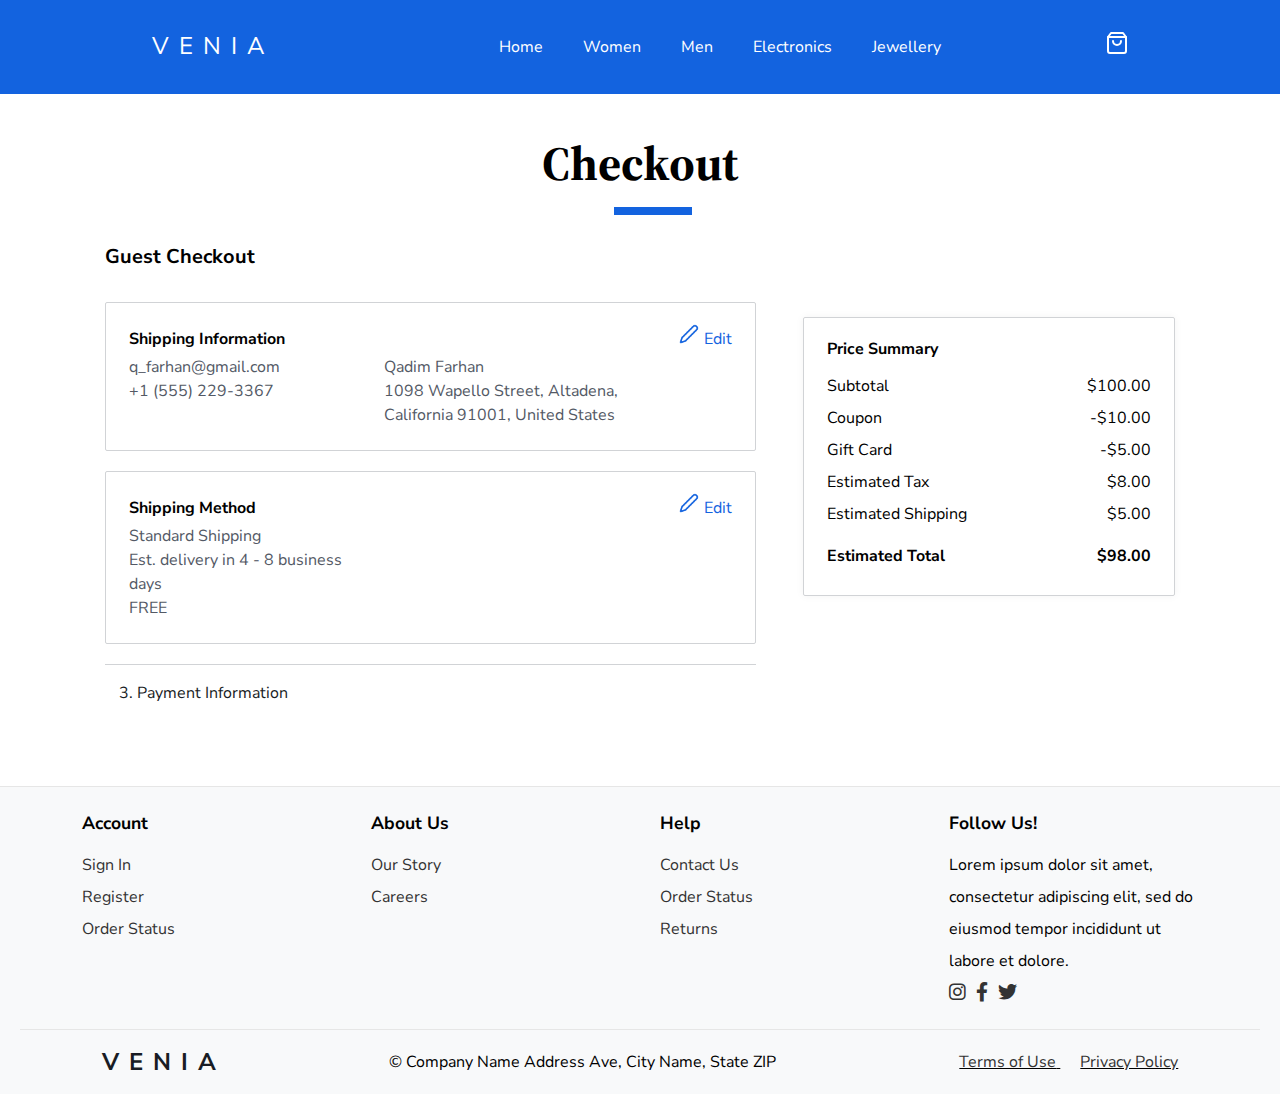
<file: checkout-step3.html>
<!DOCTYPE html>
<html lang="en">
  <head>
    <meta charset="UTF-8" />
    <meta http-equiv="X-UA-Compatible" content="IE=edge" />
    <meta name="viewport" content="width=device-width, initial-scale=1.0" />
    <title>Venia - checkout Page</title>
    <link rel="stylesheet" href="css/style.css" />
    <link rel="stylesheet" href="css/responsive.css" />
    <!-- fontawesome  -->
    <link
      rel="stylesheet"
      href="https://cdnjs.cloudflare.com/ajax/libs/font-awesome/6.0.0-beta3/css/all.min.css"
    />
  </head>
  <body>
    <header class="header">
      <div class="container">
        <div class="row">
          <div class="hamburger">
            <span></span>
            <span></span>
            <span></span>
          </div>
          <div class="logo">
            <a href="index.html">Venia</a>
          </div>
          <nav class="navbar">
            <ul class="nav-links">
              <li><a href="index.html">Home</a></li>
              <li><a href="category.html?catId=wc">Women</a></li>
              <li><a href="category.html?catId=mc">Men</a></li>
              <li><a href="category.html?catId=e">Electronics</a></li>
              <li><a href="category.html?catId=j">Jewellery</a></li>
            </ul>
          </nav>
          <div class="header__cart">
            <a href="category.html" class="header__cart-link">
              <!-- <i class="fas fa-shopping-cart header__cart-icon"></i>  -->
              <!-- <img src="images/shopping_bag_icon.svg" alt="cart"> -->
              <?xml version="1.0" ?><svg
                class="feather feather-shopping-bag"
                fill="none"
                height="24"
                stroke="currentColor"
                stroke-linecap="round"
                stroke-linejoin="round"
                stroke-width="2"
                viewBox="0 0 24 24"
                width="24"
                xmlns="http://www.w3.org/2000/svg"
              >
                <path d="M6 2L3 6v14a2 2 0 0 0 2 2h14a2 2 0 0 0 2-2V6l-3-4z" />
                <line x1="3" x2="21" y1="6" y2="6" />
                <path d="M16 10a4 4 0 0 1-8 0" />
              </svg>
            </a>
          </div>
        </div>
      </div>
    </header>
    <main>
      <section class="checkout-section">
        <h2 class="checkout-title">Checkout</h2>
        <div class="container">
          <div class="row btn-mt2">
            <div class="column7">
              <h3>Guest Checkout</h3>
              <div class="shipping-info">
                <div class="shipping-row">
                  <p><strong>Shipping Information</strong></p>
                  <div>
                    <a href="checkout-step1.html" class="edit-item">
                      <img src="images/edit.png" alt="arrow down" />Edit
                    </a>
                  </div>
                </div>
                <div class="shipping-row">
                  <div class="info">
                    <div class="left-column">
                      <p class="email">q_farhan@gmail.com</p>
                      <p class="phone">+1 (555) 229-3367</p>
                    </div>

                    <div class="right-column">
                      <p class="name">Qadim Farhan</p>
                      <p class="address">
                        1098 Wapello Street, Altadena, California 91001, United
                        States
                      </p>
                    </div>
                  </div>
                </div>
              </div>

              <div class="shipping-info">
                <div class="shipping-row">
                  <p><strong>Shipping Method</strong></p>
                  <div>
                    <a href="checkout-step2.html" class="edit-item">
                      <img src="images/edit.png" alt="arrow down" />Edit
                    </a>
                  </div>
                </div>
                <div class="shipping-row">
                  <div class="info">
                    <div class="left-column">
                      <p class="email">Standard Shipping</p>
                      <p class="phone">Est. delivery in 4 - 8 business days</p>
                      <p class="free">FREE</p>
                    </div>
                  </div>
                </div>
              </div>
              <div class="accordion form-full">
                <div class="accordion-item">
                  <div class="accordion-header" id="gift-cards-header">
                    <div class="accordion-header-content">
                      <span>3. Payment Information</span>
                    </div>
                  </div>
                  <div class="accordion-content" id="gift-cards-content">
                    <div class="accordion">
                      <div class="accordion-item">
                        <div class="accordion-header p15" id="payment-method">
                          <div class="accordion-header-content">
                            <!-- <span> <div class="form-radio">
                            <div class="radio">
                            <input
                                type="radio"
                                name="credit-card"
                                value="standard"
                                checked
                            />
                            <label> Credit Card </label>
                            </div></span> -->
                            <span>
                              <input
                                type="radio"
                                name="payment"
                                value="CreditCard"
                              />
                              <label>Credit Card</label></span
                            >
                          </div>
                        </div>
                        <div class="accordion-content" id="payment-content">
                          <form>
                            <div class="form-row">
                              <div class="form-group half-width">
                                <label for="card-name">Name on Card</label>
                                <input
                                  type="text"
                                  id="card-name"
                                  name="card-name"
                                  placeholder="Name on Card"
                                  required
                                />
                              </div>
                            </div>
                            <div class="form-row">
                              <div class="form-group half-width">
                                <label for="card-number"
                                  >Credit Card Number</label
                                >
                                <input
                                  type="text"
                                  id="card-number"
                                  name="card-number"
                                  placeholder="1234 5678 9012 3456"
                                  required
                                />
                              </div>
                            </div>

                            <div class="form-row">
                              <div class="form-group">
                                <label for="exp-date">Expiration Date</label>
                                <input
                                  type="date"
                                  id="exp-date"
                                  name="exp-date"
                                  placeholder="MM/YY"
                                  required
                                />
                              </div>
                              <div class="form-group">
                                <label for="cvv">CVV</label>
                                <div class="input-wrapper">
                                  <input
                                    type="number"
                                    id="cvv"
                                    name="cvv"
                                    placeholder="CVV"
                                    required
                                  /><i
                                    class="fa-regular fa-circle-question que"
                                  ></i>
                                </div>
                              </div>

                              <!-- <div class="form-group">
                                <label for="cvv">CVV</label>
                                <div class="input-wrapper">
                                  <input
                                    type="number"
                                    id="cvv"
                                    name="cvv"
                                    placeholder="CVV"
                                    required
                                  />
                                  <i
                                    class="fa-regular fa-circle-question que"
                                  ></i>
                                </div>
                              </div> -->
                            </div>
                            <div class="form-row">
                              <div class="form-group">
                                <label
                                  ><input
                                    type="checkbox"
                                    name="billing-same"
                                    id="billing-same"
                                  />
                                  Billing address same as shipping
                                  address</label
                                >
                              </div>
                            </div>
                          </form>
                        </div>
                      </div>

                      <div class="accordion-item">
                        <div class="accordion-header p15" id="paypal-header">
                          <div class="accordion-header-content">
                            <!-- <span> <div class="form-radio">
                            <div class="radio">
                            <input
                                type="radio"
                                name="credit-card"
                                value="standard"
                                checked
                            />
                            <label> Credit Card </label>
                            </div></span> -->
                            <span>
                              <input
                                type="radio"
                                name="payment"
                                value="paypal"
                              />
                              <label>PayPal</label></span
                            >
                          </div>
                        </div>
                        <div class="accordion-content" id="paypal-content">
                          <p>
                            Lorem ipsum dolor sit amet consectetur adipisicing
                            elit. Totam obcaecati, aliquam cum necessitatibus
                            nam eius ad tenetur sit quam dignissimos corporis,
                            mollitia labore, porro rerum praesentium deleniti
                            explicabo error odio.
                          </p>
                        </div>
                      </div>
                    </div>
                    <div class="flex-center btn-mt">
                      <button
                        type="submit"
                        class="btn btn-primary-outline form-btn"
                        onclick="window.location.href = 'checkout-step4.html';"
                      >
                        CONTINUE TO REVIEW ORDER
                      </button>
                    </div>
                  </div>
                </div>
              </div>
            </div>
            <div class="column4">
              <div class="price-summary shipping-box">
                <h4>Price Summary</h4>
                <div class="summary-item">
                  <span>Subtotal</span>
                  <span>$100.00</span>
                </div>
                <div class="summary-item">
                  <span>Coupon</span>
                  <span>-$10.00</span>
                </div>
                <div class="summary-item">
                  <span>Gift Card</span>
                  <span>-$5.00</span>
                </div>
                <div class="summary-item">
                  <span>Estimated Tax</span>
                  <span>$8.00</span>
                </div>
                <div class="summary-item">
                  <span>Estimated Shipping</span>
                  <span>$5.00</span>
                </div>
                <div class="total">
                  <span>Estimated Total</span>
                  <span>$98.00</span>
                </div>
              </div>
            </div>
          </div>
        </div>
      </section>
    </main>
    <footer class="footer">
      <div class="container">
        <div class="row">
          <div class="footer-container">
            <div class="footer-section">
              <h4>Account</h4>
              <ul>
                <li><a href="#">Sign In</a></li>
                <li><a href="#">Register</a></li>
                <li><a href="#">Order Status</a></li>
              </ul>
            </div>
            <div class="footer-section">
              <h4>About Us</h4>
              <ul>
                <li><a href="#">Our Story</a></li>
                <li><a href="#">Careers</a></li>
              </ul>
            </div>
            <div class="footer-section">
              <h4>Help</h4>
              <ul>
                <li><a href="#">Contact Us</a></li>
                <li><a href="#">Order Status</a></li>
                <li><a href="#">Returns</a></li>
              </ul>
            </div>
            <div class="footer-section">
              <h4>Follow Us!</h4>
              <p>
                Lorem ipsum dolor sit amet, consectetur adipiscing elit, sed do
                eiusmod tempor incididunt ut labore et dolore.
              </p>
              <div class="social-icons">
                <a href="#"><i class="fab fa-instagram"></i></a>
                <a href="#"><i class="fab fa-facebook-f"></i></a>
                <a href="#"><i class="fab fa-twitter"></i></a>
              </div>
            </div>
          </div>
        </div>
      </div>
      <div class="footer-bottom">
        <div class="logo">
          <a href="index.html">Venia</a>
        </div>
        <p>© Company Name Address Ave, City Name, State ZIP</p>
        <div class="footer-links">
          <a href="#">Terms of Use</a>
          <a href="#">Privacy Policy</a>
        </div>
      </div>
    </footer>
    <script src="js/script.js"></script>
  </body>
</html>
</file>
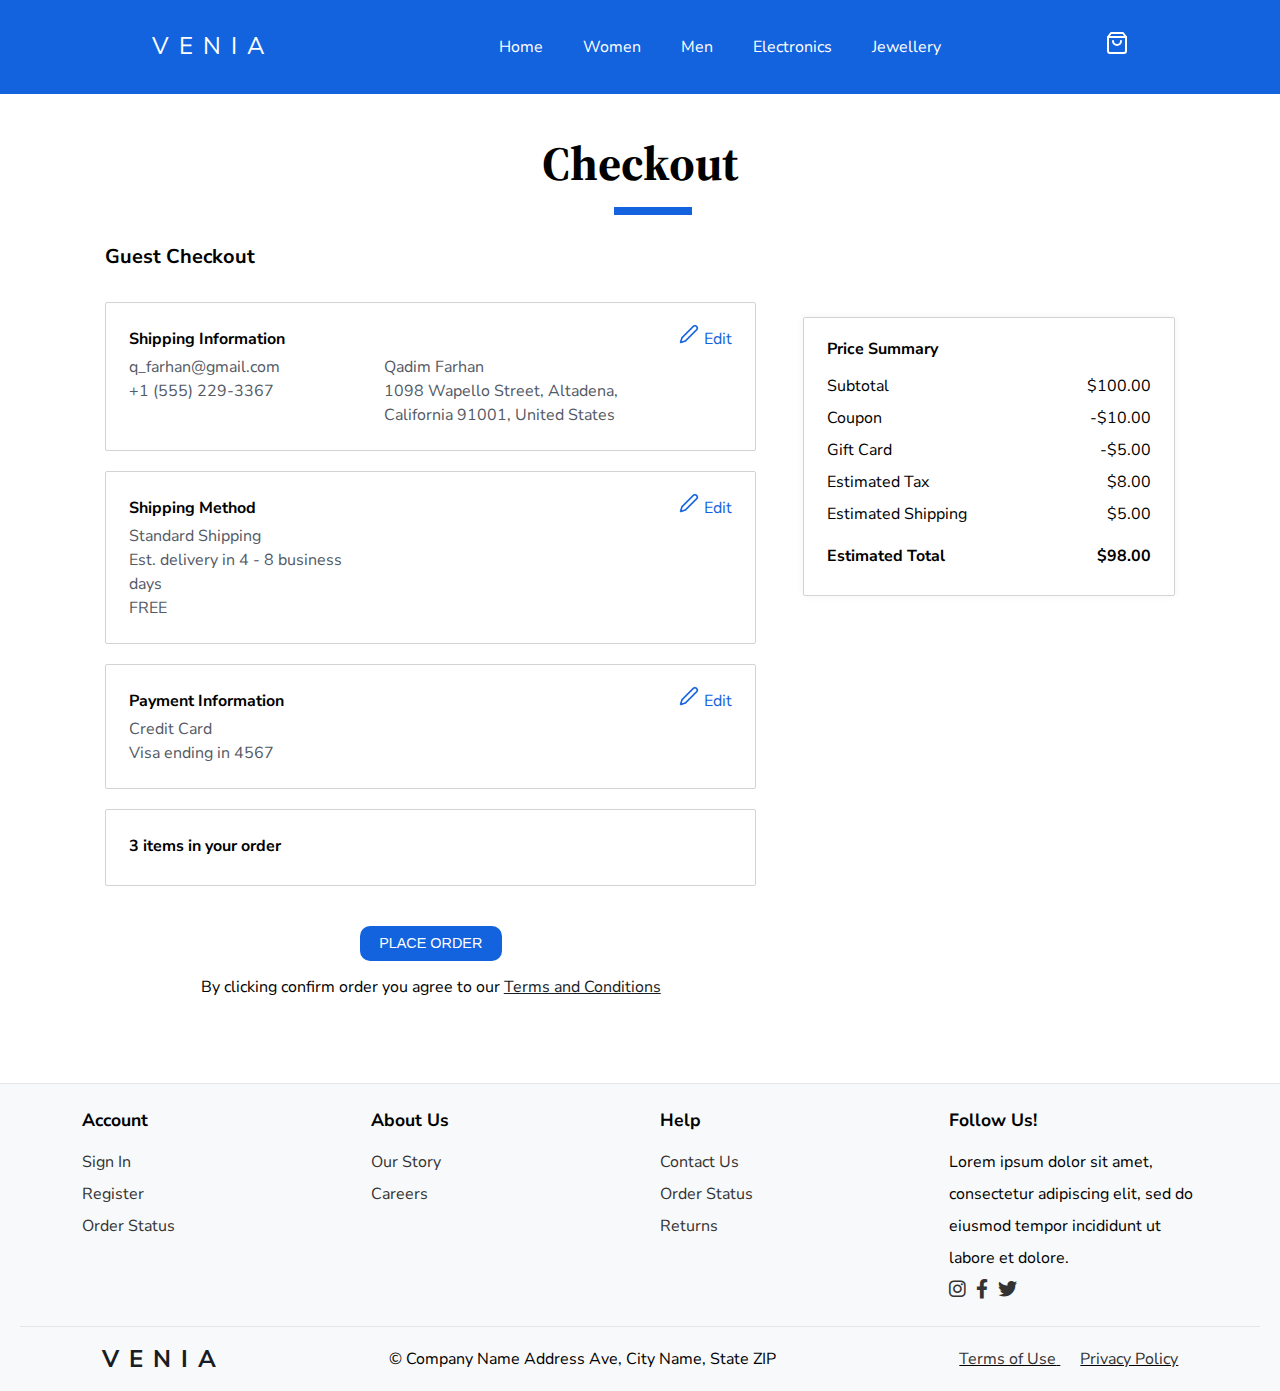
<file: checkout-step4.html>
<!DOCTYPE html>
<html lang="en">
  <head>
    <meta charset="UTF-8" />
    <meta http-equiv="X-UA-Compatible" content="IE=edge" />
    <meta name="viewport" content="width=device-width, initial-scale=1.0" />
    <title>Venia - checkout Page</title>
    <link rel="stylesheet" href="css/style.css" />
    <link rel="stylesheet" href="css/responsive.css" />
    <!-- fontawesome  -->
    <link
      rel="stylesheet"
      href="https://cdnjs.cloudflare.com/ajax/libs/font-awesome/6.0.0-beta3/css/all.min.css"
    />
  </head>
  <body>
    <header class="header">
      <div class="container">
        <div class="row">
          <div class="hamburger">
            <span></span>
            <span></span>
            <span></span>
          </div>
          <div class="logo">
            <a href="index.html">Venia</a>
          </div>
          <nav class="navbar">
            <ul class="nav-links">
              <li><a href="index.html">Home</a></li>
              <li><a href="category.html?catId=wc">Women</a></li>
              <li><a href="category.html?catId=mc">Men</a></li>
              <li><a href="category.html?catId=e">Electronics</a></li>
              <li><a href="category.html?catId=j">Jewellery</a></li>
            </ul>
          </nav>
          <div class="header__cart">
            <a href="category.html" class="header__cart-link">
              <!-- <i class="fas fa-shopping-cart header__cart-icon"></i>  -->
              <!-- <img src="images/shopping_bag_icon.svg" alt="cart"> -->
              <?xml version="1.0" ?><svg
                class="feather feather-shopping-bag"
                fill="none"
                height="24"
                stroke="currentColor"
                stroke-linecap="round"
                stroke-linejoin="round"
                stroke-width="2"
                viewBox="0 0 24 24"
                width="24"
                xmlns="http://www.w3.org/2000/svg"
              >
                <path d="M6 2L3 6v14a2 2 0 0 0 2 2h14a2 2 0 0 0 2-2V6l-3-4z" />
                <line x1="3" x2="21" y1="6" y2="6" />
                <path d="M16 10a4 4 0 0 1-8 0" />
              </svg>
            </a>
          </div>
        </div>
      </div>
    </header>
    <main>
      <section class="checkout-section">
        <h2 class="checkout-title">Checkout</h2>
        <div class="container">
          <div class="row btn-mt2">
            <div class="column7">
              <h3>Guest Checkout</h3>
              <div class="shipping-info">
                <div class="shipping-row">
                  <p><strong>Shipping Information</strong></p>
                  <div>
                    <a href="checkout-step1.html" class="edit-item">
                      <img src="images/edit.png" alt="arrow down" />Edit
                    </a>
                  </div>
                </div>
                <div class="shipping-row">
                  <div class="info">
                    <div class="left-column">
                      <p class="email">q_farhan@gmail.com</p>
                      <p class="phone">+1 (555) 229-3367</p>
                    </div>

                    <div class="right-column">
                      <p class="name">Qadim Farhan</p>
                      <p class="address">
                        1098 Wapello Street, Altadena, California 91001, United
                        States
                      </p>
                    </div>
                  </div>
                </div>
              </div>

              <div class="shipping-info">
                <div class="shipping-row">
                  <p><strong>Shipping Method</strong></p>
                  <div>
                    <a href="checkout-step2.html" class="edit-item">
                      <img src="images/edit.png" alt="arrow down" />Edit
                    </a>
                  </div>
                </div>
                <div class="shipping-row">
                  <div class="info">
                    <div class="left-column">
                      <p class="email">Standard Shipping</p>
                      <p class="phone">Est. delivery in 4 - 8 business days</p>
                      <p class="free">FREE</p>
                    </div>
                  </div>
                </div>
              </div>

              <div class="shipping-info">
                <div class="shipping-row">
                  <p><strong>Payment Information</strong></p>
                  <div>
                    <a href="checkout-step3.html" class="edit-item">
                      <img src="images/edit.png" alt="arrow down" />Edit
                    </a>
                  </div>
                </div>
                <div class="shipping-row">
                  <div class="info">
                    <div class="left-column">
                      <p class="email">Credit Card</p>
                      <p class="phone">Visa ending in 4567</p>
                    </div>
                  </div>
                </div>
              </div>

              <div class="shipping-info">
                <div class="shipping-row">
                  <p><strong>3 items in your order</strong></p>
                </div>
                <div id="product-container"></div>
              </div>

              <div class="shipping-bottom">
                <button
                  class="btn btn-primary"
                  type="button"
                  onclick="window.location.href = 'order-confirmation.html';"
                >
                  PLACE ORDER
                </button>
                <p>
                  By clicking confirm order you agree to our
                  <a href="#">Terms and Conditions</a>
                </p>
              </div>
            </div>
            <div class="column4">
              <div class="price-summary shipping-box">
                <h4>Price Summary</h4>
                <div class="summary-item">
                  <span>Subtotal</span>
                  <span>$100.00</span>
                </div>
                <div class="summary-item">
                  <span>Coupon</span>
                  <span>-$10.00</span>
                </div>
                <div class="summary-item">
                  <span>Gift Card</span>
                  <span>-$5.00</span>
                </div>
                <div class="summary-item">
                  <span>Estimated Tax</span>
                  <span>$8.00</span>
                </div>
                <div class="summary-item">
                  <span>Estimated Shipping</span>
                  <span>$5.00</span>
                </div>
                <div class="total">
                  <span>Estimated Total</span>
                  <span>$98.00</span>
                </div>
              </div>
            </div>
          </div>
        </div>
      </section>
    </main>
    <footer class="footer">
      <div class="container">
        <div class="row">
          <div class="footer-container">
            <div class="footer-section">
              <h4>Account</h4>
              <ul>
                <li><a href="#">Sign In</a></li>
                <li><a href="#">Register</a></li>
                <li><a href="#">Order Status</a></li>
              </ul>
            </div>
            <div class="footer-section">
              <h4>About Us</h4>
              <ul>
                <li><a href="#">Our Story</a></li>
                <li><a href="#">Careers</a></li>
              </ul>
            </div>
            <div class="footer-section">
              <h4>Help</h4>
              <ul>
                <li><a href="#">Contact Us</a></li>
                <li><a href="#">Order Status</a></li>
                <li><a href="#">Returns</a></li>
              </ul>
            </div>
            <div class="footer-section">
              <h4>Follow Us!</h4>
              <p>
                Lorem ipsum dolor sit amet, consectetur adipiscing elit, sed do
                eiusmod tempor incididunt ut labore et dolore.
              </p>
              <div class="social-icons">
                <a href="#"><i class="fab fa-instagram"></i></a>
                <a href="#"><i class="fab fa-facebook-f"></i></a>
                <a href="#"><i class="fab fa-twitter"></i></a>
              </div>
            </div>
          </div>
        </div>
      </div>
      <div class="footer-bottom">
        <div class="logo">
          <a href="index.html">Venia</a>
        </div>
        <p>© Company Name Address Ave, City Name, State ZIP</p>
        <div class="footer-links">
          <a href="#">Terms of Use</a>
          <a href="#">Privacy Policy</a>
        </div>
      </div>
    </footer>
    <script src="js/script.js"></script>
    <script src="js/checkout.js"></script>
  </body>
</html>
</file>
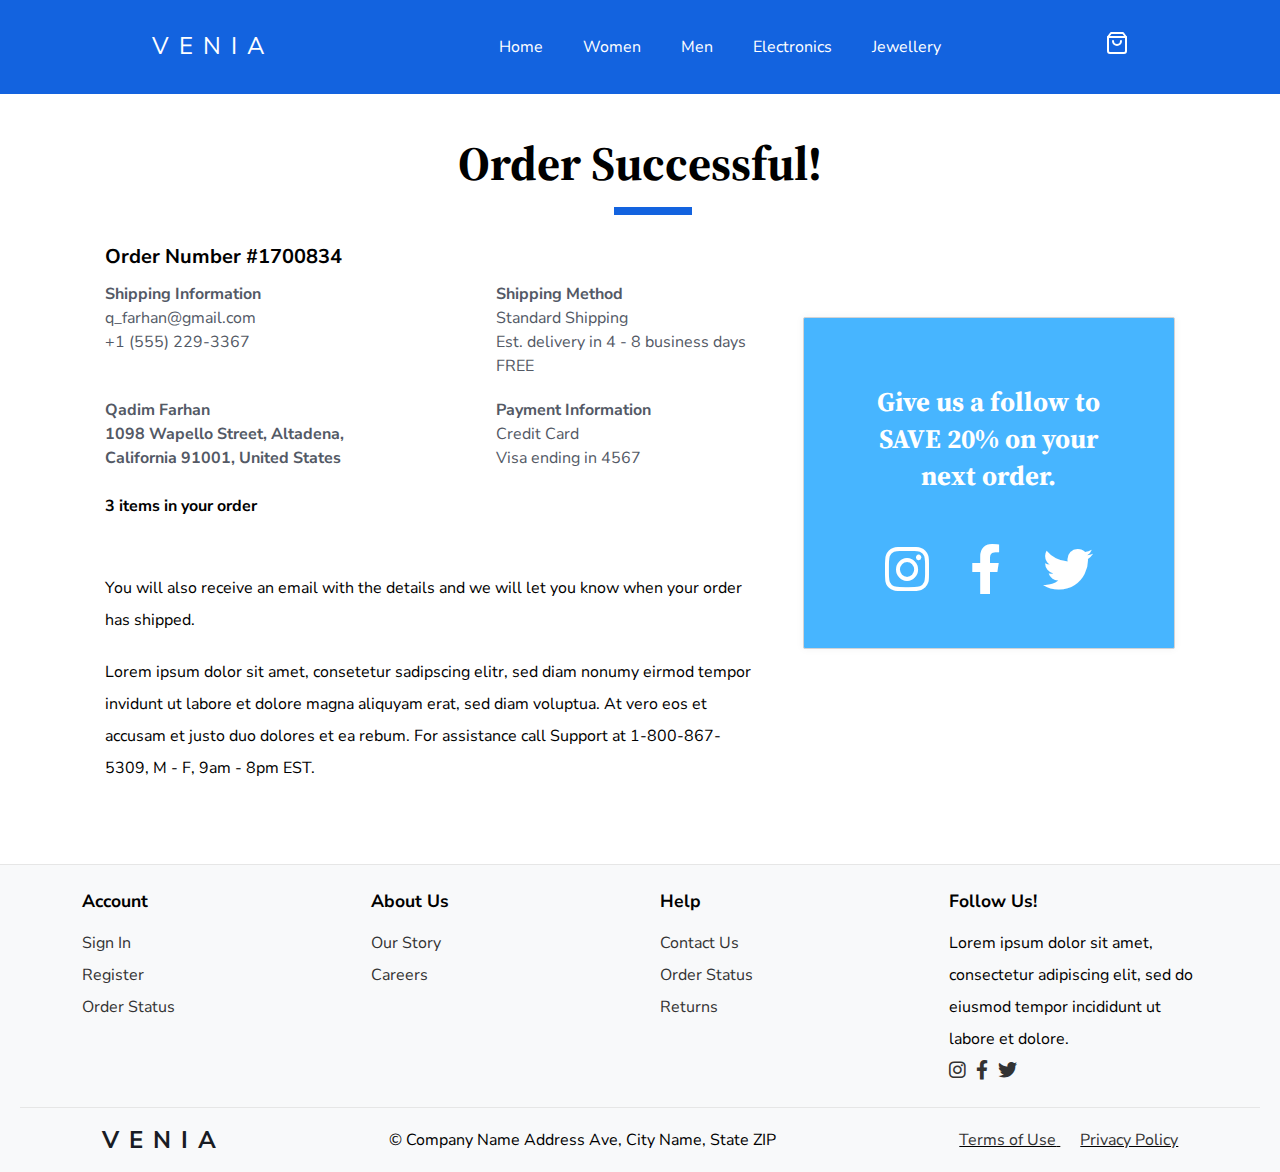
<file: order-confirmation.html>
<!DOCTYPE html>
<html lang="en">
  <head>
    <meta charset="UTF-8" />
    <meta http-equiv="X-UA-Compatible" content="IE=edge" />
    <meta name="viewport" content="width=device-width, initial-scale=1.0" />
    <title>Venia - checkout Page</title>
    <link rel="stylesheet" href="css/style.css" />
    <link rel="stylesheet" href="css/responsive.css" />
    <!-- fontawesome  -->
    <link
      rel="stylesheet"
      href="https://cdnjs.cloudflare.com/ajax/libs/font-awesome/6.0.0-beta3/css/all.min.css"
    />
  </head>
  <body>
    <header class="header">
      <div class="container">
        <div class="row">
          <div class="hamburger">
            <span></span>
            <span></span>
            <span></span>
          </div>
          <div class="logo">
            <a href="index.html">Venia</a>
          </div>
          <nav class="navbar">
            <ul class="nav-links">
              <li><a href="index.html">Home</a></li>
              <li><a href="category.html?catId=wc">Women</a></li>
              <li><a href="category.html?catId=mc">Men</a></li>
              <li><a href="category.html?catId=e">Electronics</a></li>
              <li><a href="category.html?catId=j">Jewellery</a></li>
            </ul>
          </nav>
          <div class="header__cart">
            <a href="category.html" class="header__cart-link">
              <!-- <i class="fas fa-shopping-cart header__cart-icon"></i>  -->
              <!-- <img src="images/shopping_bag_icon.svg" alt="cart"> -->
              <?xml version="1.0" ?><svg
                class="feather feather-shopping-bag"
                fill="none"
                height="24"
                stroke="currentColor"
                stroke-linecap="round"
                stroke-linejoin="round"
                stroke-width="2"
                viewBox="0 0 24 24"
                width="24"
                xmlns="http://www.w3.org/2000/svg"
              >
                <path d="M6 2L3 6v14a2 2 0 0 0 2 2h14a2 2 0 0 0 2-2V6l-3-4z" />
                <line x1="3" x2="21" y1="6" y2="6" />
                <path d="M16 10a4 4 0 0 1-8 0" />
              </svg>
            </a>
          </div>
        </div>
      </div>
    </header>
    <main>
      <section class="checkout-section">
        <h2 class="checkout-title">Order Successful!</h2>
        <div class="container">
          <div class="row btn-mt2">
            <div class="column7">
              <h3>Order Number #1700834</h3>
              <div class="order-info">
                <div class="order-row">
                  <div class="info">
                    <div class="left-column">
                      <p><strong>Shipping Information</strong></p>
                      <p class="email">q_farhan@gmail.com</p>
                      <p class="phone">+1 (555) 229-3367</p>
                    </div>
                    <div class="right-column">
                      <p><strong>Shipping Method</strong></p>
                      <p class="email">Standard Shipping</p>
                      <p class="phone">Est. delivery in 4 - 8 business days</p>
                      <p class="free">FREE</p>
                    </div>
                  </div>
                </div>
              </div>

              <div class="order-info btn-mt">
                <div class="order-row">
                  <div class="info">
                    <div class="left-column">
                      <p class="name"><strong>Qadim Farhan</strong></p>
                      <p class="address">
                        <strong
                          >1098 Wapello Street, Altadena, California 91001,
                          United States</strong
                        >
                      </p>
                    </div>
                    <div class="right-column">
                      <p><strong>Payment Information</strong></p>
                      <p class="email">Credit Card</p>
                      <p class="phone">Visa ending in 4567</p>
                    </div>
                  </div>
                </div>
              </div>

              <div class="order-info">
                <div class="order-row">
                  <p><strong>3 items in your order</strong></p>
                </div>
                <div id="product-container"></div>
              </div>
              <div class="shipping-bottom">
                <p>
                  You will also receive an email with the details and we will
                  let you know when your order has shipped.
                </p>

                <p>
                  Lorem ipsum dolor sit amet, consetetur sadipscing elitr, sed
                  diam nonumy eirmod tempor invidunt ut labore et dolore magna
                  aliquyam erat, sed diam voluptua. At vero eos et accusam et
                  justo duo dolores et ea rebum. For assistance call Support at
                  1-800-867-5309, M - F, 9am - 8pm EST.
                </p>
              </div>
            </div>
            <div class="column4">
              <div class="price-summary order-box">
                <h4>Give us a follow to SAVE 20% on your next order.</h4>
                <div class="social-icons">
                  <a href="#"><i class="fab fa-instagram"></i></a>
                  <a href="#"><i class="fab fa-facebook-f"></i></a>
                  <a href="#"><i class="fab fa-twitter"></i></a>
                </div>
              </div>
            </div>
          </div>
        </div>
      </section>
    </main>
    <footer class="footer">
      <div class="container">
        <div class="row">
          <div class="footer-container">
            <div class="footer-section">
              <h4>Account</h4>
              <ul>
                <li><a href="#">Sign In</a></li>
                <li><a href="#">Register</a></li>
                <li><a href="#">Order Status</a></li>
              </ul>
            </div>
            <div class="footer-section">
              <h4>About Us</h4>
              <ul>
                <li><a href="#">Our Story</a></li>
                <li><a href="#">Careers</a></li>
              </ul>
            </div>
            <div class="footer-section">
              <h4>Help</h4>
              <ul>
                <li><a href="#">Contact Us</a></li>
                <li><a href="#">Order Status</a></li>
                <li><a href="#">Returns</a></li>
              </ul>
            </div>
            <div class="footer-section">
              <h4>Follow Us!</h4>
              <p>
                Lorem ipsum dolor sit amet, consectetur adipiscing elit, sed do
                eiusmod tempor incididunt ut labore et dolore.
              </p>
              <div class="social-icons">
                <a href="#"><i class="fab fa-instagram"></i></a>
                <a href="#"><i class="fab fa-facebook-f"></i></a>
                <a href="#"><i class="fab fa-twitter"></i></a>
              </div>
            </div>
          </div>
        </div>
      </div>
      <div class="footer-bottom">
        <div class="logo">
          <a href="index.html">Venia</a>
        </div>
        <p>© Company Name Address Ave, City Name, State ZIP</p>
        <div class="footer-links">
          <a href="#">Terms of Use</a>
          <a href="#">Privacy Policy</a>
        </div>
      </div>
    </footer>
    <script src="js/script.js"></script>
    <script src="js/checkout.js"></script>
  </body>
</html>
</file>
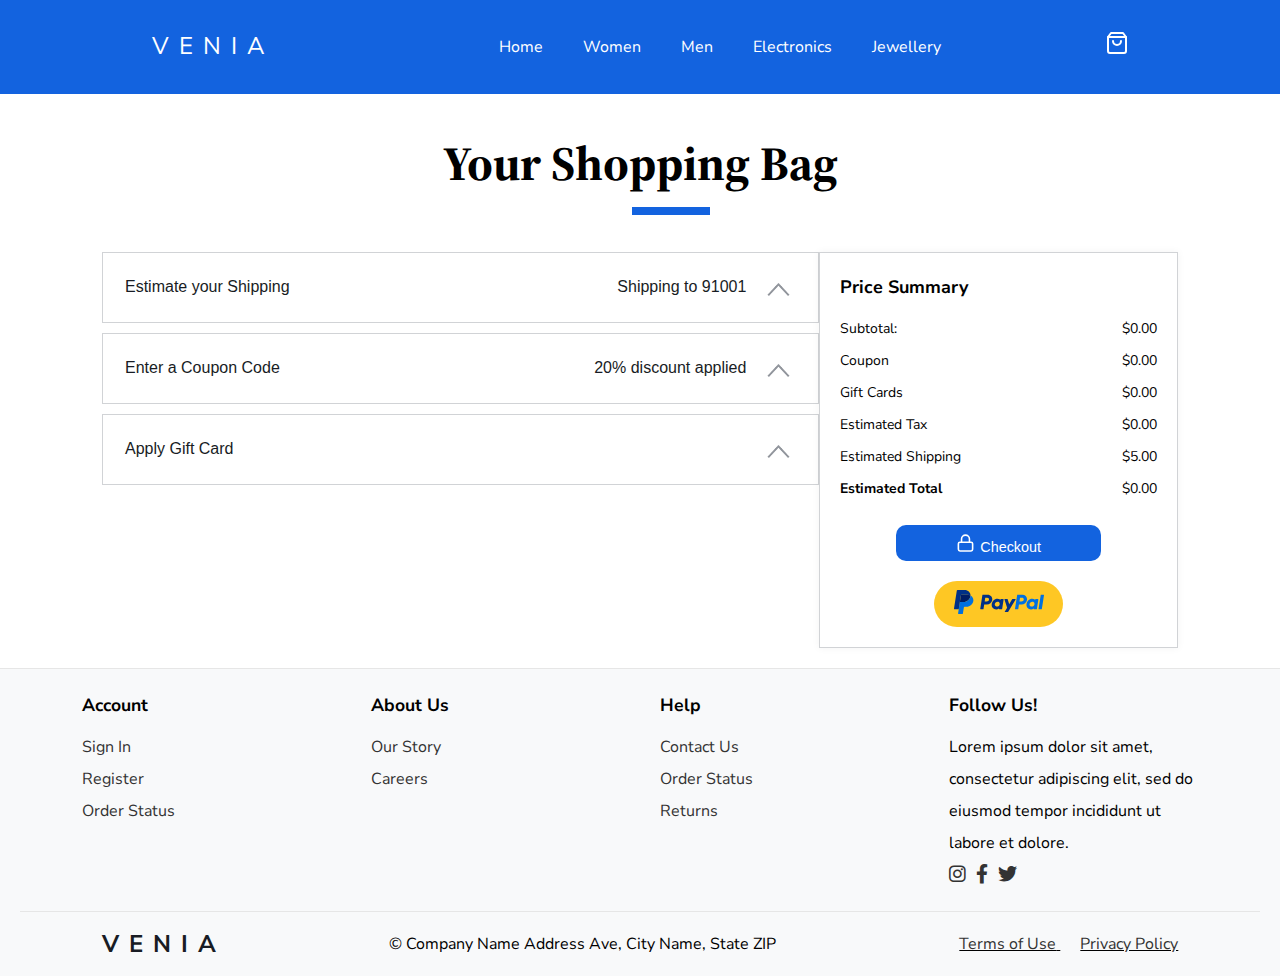
<file: shopping.html>
<!DOCTYPE html>
<html lang="en">
  <head>
    <meta charset="UTF-8" />
    <meta http-equiv="X-UA-Compatible" content="IE=edge" />
    <meta name="viewport" content="width=device-width, initial-scale=1.0" />
    <title>Venia - Shopping Bag</title>
    <link rel="stylesheet" href="css/style.css" />
    <link rel="stylesheet" href="css/responsive.css" />
    <!-- fontawesome  -->
    <link
      rel="stylesheet"
      href="https://cdnjs.cloudflare.com/ajax/libs/font-awesome/6.0.0-beta3/css/all.min.css"
    />
  </head>
  <body>
    <header class="header">
      <div class="container">
        <div class="row">
          <div class="hamburger">
            <span></span>
            <span></span>
            <span></span>
          </div>
          <div class="logo">
            <a href="index.html">Venia</a>
          </div>
          <nav class="navbar">
            <ul class="nav-links">
              <li><a href="index.html">Home</a></li>
              <li><a href="category.html?catId=wc">Women</a></li>
              <li><a href="category.html?catId=mc">Men</a></li>
              <li><a href="category.html?catId=e">Electronics</a></li>
              <li><a href="category.html?catId=j">Jewellery</a></li>
            </ul>
          </nav>
          <div class="header__cart">
            <a href="category.html" class="header__cart-link">
              <!-- <i class="fas fa-shopping-cart header__cart-icon"></i>  -->
              <!-- <img src="images/shopping_bag_icon.svg" alt="cart"> -->
              <?xml version="1.0" ?><svg
                class="feather feather-shopping-bag"
                fill="none"
                height="24"
                stroke="currentColor"
                stroke-linecap="round"
                stroke-linejoin="round"
                stroke-width="2"
                viewBox="0 0 24 24"
                width="24"
                xmlns="http://www.w3.org/2000/svg"
              >
                <path d="M6 2L3 6v14a2 2 0 0 0 2 2h14a2 2 0 0 0 2-2V6l-3-4z" />
                <line x1="3" x2="21" y1="6" y2="6" />
                <path d="M16 10a4 4 0 0 1-8 0" />
              </svg>
            </a>
          </div>
        </div>
      </div>
    </header>
    <main>
      <section class="cart-section">
        <div class="container">
          <div class="row">
            <h2 class="cart-title">Your Shopping Bag</h2>
            <div class="cart-container">
              <div class="column8">
                <div class="cart-items">
                  <div id="cart-items-list"></div>
                </div>
                <div class="accordion">
                  <div class="accordion-item">
                    <button class="accordion-header" id="shipping-header">
                      <div class="accordion-header-content">
                        <span class="left-side">Estimate your Shipping</span>
                        <span class="right-side">Shipping to 91001</span>
                      </div>
                      <span class="arrow">
                        <img src="images/down-arrow.png" alt="" />
                      </span>
                    </button>
                    <div class="accordion-content" id="shipping-content">
                      <p>
                        Estimated shipping cost will be calculated during
                        checkout.
                      </p>
                    </div>
                  </div>

                  <div class="accordion-item">
                    <button class="accordion-header" id="coupon-header">
                      <div class="accordion-header-content">
                        <span class="left-side">Enter a Coupon Code</span>
                        <span class="right-side">20% discount applied</span>
                      </div>
                      <span class="arrow">
                        <img src="images/down-arrow.png" alt="" />
                      </span>
                    </button>
                    <div class="accordion-content" id="coupon-content">
                      <input type="text" placeholder="Enter Coupon Code" />
                      <button id="apply-coupon" class="btn btn-primary">
                        Apply
                      </button>
                    </div>
                  </div>

                  <div class="accordion-item">
                    <button class="accordion-header" id="gift-cards-header">
                      <span>Apply Gift Card</span>
                      <span class="arrow">
                        <img src="images/down-arrow.png" alt="" />
                      </span>
                    </button>
                    <div class="accordion-content" id="gift-cards-content">
                      <input type="text" placeholder="Enter Gift Card Code" />
                      <button id="apply-gift-card" class="btn btn-primary">
                        Apply
                      </button>
                    </div>
                  </div>
                </div>
              </div>
              <div class="column4">
                <div class="cart-summary">
                  <h3>Price Summary</h3>
                  <div class="summary-item">
                    <p>Subtotal:</p>
                    <p id="subtotal">$0.00</p>
                  </div>
                  <div class="summary-item">
                    <p>Coupon</p>
                    <p id="coupom">$0.00</p>
                  </div>
                  <div class="summary-item">
                    <p>Gift Cards</p>
                    <p id="tax">$0.00</p>
                  </div>
                  <div class="summary-item">
                    <p>Estimated Tax</p>
                    <p id="tax">$0.00</p>
                  </div>
                  <div class="summary-item">
                    <p>Estimated Shipping</p>
                    <p id="shipping">$5.00</p>
                  </div>
                  <div class="summary-item">
                    <p><strong>Estimated Total</strong></p>
                    <p id="total">$0.00</p>
                  </div>
                  <div class="checkout-buttons">
                    <button
                      id="checkout-btn"
                      class="btn btn-primary"
                      onclick="window.location.href = 'checkout-step1.html';"
                    >
                      <?xml version="1.0" ?><svg
                        class="feather feather-lock"
                        fill="none"
                        height="24"
                        stroke="currentColor"
                        stroke-linecap="round"
                        stroke-linejoin="round"
                        stroke-width="2"
                        viewBox="0 0 24 24"
                        width="24"
                        xmlns="http://www.w3.org/2000/svg"
                      >
                        <rect
                          height="11"
                          rx="2"
                          ry="2"
                          width="18"
                          x="3"
                          y="11"
                        />
                        <path d="M7 11V7a5 5 0 0 1 10 0v4" /></svg
                      >Checkout
                    </button>
                    <button id="paypal-btn" class="btn btn-paypal">
                      <img
                        src="images/PayPal.svg"
                        alt="PayPal Logo"
                        class="image"
                      />
                    </button>
                  </div>
                </div>
              </div>
            </div>
          </div>
        </div>
      </section>
    </main>
    <footer class="footer">
      <div class="container">
        <div class="row">
          <div class="footer-container">
            <div class="footer-section">
              <h4>Account</h4>
              <ul>
                <li><a href="#">Sign In</a></li>
                <li><a href="#">Register</a></li>
                <li><a href="#">Order Status</a></li>
              </ul>
            </div>
            <div class="footer-section">
              <h4>About Us</h4>
              <ul>
                <li><a href="#">Our Story</a></li>
                <li><a href="#">Careers</a></li>
              </ul>
            </div>
            <div class="footer-section">
              <h4>Help</h4>
              <ul>
                <li><a href="#">Contact Us</a></li>
                <li><a href="#">Order Status</a></li>
                <li><a href="#">Returns</a></li>
              </ul>
            </div>
            <div class="footer-section">
              <h4>Follow Us!</h4>
              <p>
                Lorem ipsum dolor sit amet, consectetur adipiscing elit, sed do
                eiusmod tempor incididunt ut labore et dolore.
              </p>
              <div class="social-icons">
                <a href="#"><i class="fab fa-instagram"></i></a>
                <a href="#"><i class="fab fa-facebook-f"></i></a>
                <a href="#"><i class="fab fa-twitter"></i></a>
              </div>
            </div>
          </div>
        </div>
      </div>
      <div class="footer-bottom">
        <div class="logo">
          <a href="index.html">Venia</a>
        </div>
        <p>© Company Name Address Ave, City Name, State ZIP</p>
        <div class="footer-links">
          <a href="#">Terms of Use</a>
          <a href="#">Privacy Policy</a>
        </div>
      </div>
    </footer>
    <script src="js/script.js"></script>
    <script src="js/shopping.js"></script>
  </body>
</html>
</file>
<file: css/style.css>
@import url("https://fonts.googleapis.com/css2?family=Nunito+Sans:ital,opsz,wght@0,6..12,200..1000;1,6..12,200..1000&family=Source+Serif+4:ital,opsz,wght@0,8..60,200..900;1,8..60,200..900&display=swap");

:root {
  --color-primary: #47b5ff;
  --color-secondary: #06283d;
  --color-primary-brand: #1363df;
  --color-primary-light: #dff6ff;
  --color-gray-dark1: #181c24;
  --color-gray-dark2: #535965;
  --color-gray-dark3: #91959c;
  --color-gray-light1: #b5b7bc;
  --color-gray-light2: #e5e5e7;
  --color-white: #ffffff;
  --font-primary: "Source Serif 4", serif;
  --font-secondary: "Nunito Sans", serif;
}

*,
*::before,
*::after {
  box-sizing: inherit;
}

body {
  margin: 0;
  padding: 0;
  box-sizing: border-box;
  font-family: var(--font-secondary);
  font-size: 16px;
  line-height: 2rem;
}

/* main {
  height: 100vh;
} */

.column1 {
  flex: 0 0 auto;
  width: 8.33333333%;
}

.column2 {
  flex: 0 0 auto;
  width: 16.66666667%;
}

.column3 {
  flex: 0 0 auto;
  width: 25%;
}

.column4 {
  flex: 0 0 auto;
  width: 33.33333333%;
}

.column5 {
  flex: 0 0 auto;
  width: 41.66666667%;
}

.column6 {
  flex: 0 0 auto;
  width: 50%;
}

.column7 {
  flex: 0 0 auto;
  width: 58.33333333%;
}

.column8 {
  flex: 0 0 auto;
  width: 66.66666667%;
}

.column9 {
  flex: 0 0 auto;
  width: 75%;
}

.column10 {
  flex: 0 0 auto;
  width: 83.33333333%;
}

.column11 {
  flex: 0 0 auto;
  width: 91.66666667%;
}

.column12 {
  flex: 0 0 auto;
  width: 100%;
}

.container {
  width: 100%;
  margin-right: auto;
  margin-left: auto;
  padding: 0 0.75rem;
}

.row {
  display: flex;
  flex-wrap: wrap;
  justify-content: space-around;
  align-items: center;
}

.flex-between {
  display: flex;
  justify-content: space-between;
  align-items: center;
}
.flex-center {
  display: flex;
  justify-content: center;
  align-items: center;
}
.btn-mt {
  margin-top: 20px;
}
.btn-mt2 {
  margin-top: 50px;
}
.p15 {
  padding: 15px 0;
}
.width20 {
  width: 20%;
}
.d-flex {
  display: flex !important;
}
.lead {
  font-size: 1.25rem;
  font-weight: 300;
}
.btn {
  padding: 10px 30px;
  font-size: 16px;
  background-color: var(--color-primary-brand);
  color: white;
  border: none;
  cursor: pointer;
  transition: background-color 0.3s ease;
  border-radius: 10px;
}

.btn-primary {
  background-color: var(--color-primary-brand);
  color: white;
  transition: background-color 0.3s ease;
}

.btn-primary:hover {
  background-color: var(--color-white);
  color: var(--color-primary-brand);
  border: 1px solid var(--color-primary-brand);
  transition: background-color 0.3s ease;
}

.btn-primary-outline {
  background-color: var(--color-white);
  color: var(--color-primary-brand);
  border: 2px solid var(--color-primary-brand);
  transition: background-color 0.3s ease;
}

.btn-primary-outline:hover {
  background-color: var(--color-primary-brand);
  color: white;
  transition: background-color 0.3s ease;
}

.btn-white-outline {
  background-color: transparent;
  color: var(--color-white);
  border: 1px solid var(--color-white);
  transition: background-color 0.3s ease;
}

.btn-white-outline:hover {
  background-color: var(--color-primary-brand);
  color: white;
  transition: background-color 0.3s ease;
}

header {
  /* display: flex;
    justify-content: space-between;
    align-items: center;
    padding: 20px;
    background-color: #010101; */
  background-color: var(--color-primary-brand);
  transition: all 0.3s ease;
  /* z-index: 1000;
    position: relative;
    width: 100%; */
  z-index: 99;
}

header.sticky {
  position: fixed;
  top: 0;
  width: 100%;
  background-color: var(--color-primary-brand);
  box-shadow: 0 2px 10px rgba(0, 0, 0, 0.1);
}

.hamburger {
  display: none;
  flex-direction: column;
  gap: 5px;
  cursor: pointer;
}

.hamburger span {
  width: 30px;
  height: 3px;
  background-color: var(--color-white);
  border-radius: 2px;
  transition: 0.3s;
}

.logo a {
  font-size: 1.5rem;
  color: var(--color-white);
  text-transform: uppercase;
  letter-spacing: 10px;
  font-family: var(--font-secondary);
  text-decoration: none;
}

.navbar {
  display: flex;
  justify-content: space-between;
  align-items: center;
  padding: 15px;
}

.nav-links {
  list-style: none;
  display: flex;
}

.nav-links li {
  margin-left: 20px;
}

.nav-links a {
  text-decoration: none;
  color: var(--color-white);
  font-size: 16px;
  line-height: 2rem;
  transition: color 0.3s;
}

.nav-links.active a {
  color: var(--color-gray-dark1);
}

.nav-links a:hover {
  border-bottom: 5px solid white;
  padding: 0px 10px 30px 10px;
}

.nav-links li a {
  text-decoration: none;
  padding: 10px;
}

.nav-links li a.active {
  border-bottom: 5px solid white;
  padding: 0px 10px 30px 10px;
  color: white;
}

.header__cart {
  display: flex;
  align-items: center;
}

.header__cart-link {
  text-decoration: none;
  color: var(--color-white);
  font-size: 1.5rem;
}

.header__cart-icon {
  width: 24px;
  height: 24px;
  display: block;
}

.slider-container {
  position: relative;
  max-width: 100%;
  overflow: hidden;
}

.slider {
  display: flex;
  transition: transform 0.5s ease-in-out;
}

.slide {
  min-width: 100%;
  position: relative;
  /* height: 500px; */
}

.slide img {
  width: 100%;
  display: block;
}

.slide-text {
  position: absolute;
  top: 18%;
  left: 7%;
  color: var(--color-gray-dark1);
  /* background: rgba(0, 0, 0, 0.5); */
  padding: 10px 20px;
  width: 40%;
}

.slide-text h2 {
  font-family: var(--font-primary);
  font-size: 48px;
  line-height: 64px;
  margin: 0;
}

.slide-text p {
  font-size: 16px;
  margin: 5px 0 0;
  line-height: 1.5rem;
}

.slide {
  opacity: 0;
  transition: opacity 0.5s ease-in-out;
}

.slide.active {
  opacity: 1;
  position: absolute;
  left: 0;
  top: 0;
}

/* .prev-btn, .next-btn {
    position: absolute;
    top: 50%;
    transform: translateY(-50%);
    background: rgba(0, 0, 0, 0.5);
    color: #fff;
    border: none;
    padding: 10px;
    cursor: pointer;
    font-size: 2rem;
  }

  .prev-btn {
    left: 10px;
  }

  .next-btn {
    right: 10px;
  }
   */
.arrows {
  width: 28px;
  height: 28px;
  border-color: #535965;
  position: absolute;
  top: 50%;
  margin-top: -31px;
  background-color: transparent;
  outline: none;
  border: none;
  cursor: pointer;
}

.prev {
  border-bottom: 2px solid;
  border-left: 2px solid;
  transform: rotate(45deg);
  left: 40px;
}

.next {
  border-bottom: 2px solid;
  border-left: 2px solid;
  transform: rotate(-135deg);
  right: 40px;
}

.slider-dots {
  text-align: center;
  position: absolute;
  bottom: 20px;
  left: 50%;
  transform: translateX(-50%);
  display: none;
  gap: 10px;
}

.slider-dot {
  width: 8px;
  height: 8px;
  border-radius: 50%;
  background-color: rgba(102, 102, 102, 0.3);
  cursor: pointer;
}

.slider-dot.active {
  background-color: rgba(102, 102, 102, 1);
}

.card-container {
  display: flex;
  flex-wrap: wrap;
  gap: 20px;
  justify-content: center;
  padding: 20px;
  position: relative;
}

.card-container .row {
  justify-content: center;
  gap: 10px;
}

.card {
  background-color: #ffffff;
  border-radius: 0px;
  box-shadow: 0 4px 8px rgba(0, 0, 0, 0.1);
  overflow: hidden;
  width: calc(25% - 20px);
  /* Four cards per row with gap */
  max-width: 300px;
  display: flex;
  flex-direction: column;
  box-sizing: border-box;
  margin-top: -60px;
  cursor: pointer;
}

a.card {
  text-decoration: none;
}

.card__image {
  width: 100%;
  height: 250px;
  /* Adjusted height for better visibility */
  object-fit: contain;
  /* Ensure the image covers the card area */
  padding: 10px 0;
}

.card__content {
  padding: 15px;
  text-align: center;
  flex-grow: 1;
  background-color: rgb(27 37 44 / 85%);
  color: white;
  border-bottom: 5px solid var(--color-primary-brand);
}

.card__title {
  font-size: 18px;
  margin: 0 0 10px;
  text-transform: capitalize;
  font-family: var(--font-primary);
  font-weight: normal;
}

.card__description {
  font-size: 14px;
  line-height: 20px;
  padding: 0;
  margin: 0;
  color: white;
}

.collection,
.adventure,
.innerSection {
  padding: 50px 20px;
  background-color: #ffffff;
  position: relative;
}

.collection-container {
  position: relative;
}

.collection-container,
.adventure-container,
.innerSection-container {
  display: flex;
  flex-wrap: wrap;

  /* gap: 20px; */
  justify-content: space-between;
}

.collection-container::after {
  content: "";
  width: 78px;
  height: 8px;
  background-color: var(--color-primary-brand);
  bottom: 47%;
  position: absolute;
  left: 0%;
}

.adventure-icons {
  width: 78px;
  /* height: 53px; */
  /* background-color: var(--color-primary-brand); */
  bottom: 11%;
  position: absolute;
  right: 37.3%;
  border-bottom: 8px solid var(--color-primary-brand);
  text-align: center;
}

.adventure-icons svg {
  width: 50px;
}

.adventure-icons i {
  font-size: 3rem;
  display: flex;
  justify-content: center;
  align-items: center;
  color: var(--color-white);
}

.collection-text {
  text-align: start;
}

.collection-text h2,
.adventure-text h2 {
  font-size: 35px;
  font-weight: 500;
  margin-bottom: 10px;
  line-height: 48px;
  font-family: var(--font-primary);
}

.collection-text h4 {
  margin: 0;
  padding: 0;
}

.innerSection-text h2 {
  font-size: 57px;
  font-weight: 500;
  margin-bottom: 20px;
  line-height: 67px;
  text-align: center;
  font-family: var(--font-primary);
}
.row .details h2 {
  font-family: var(--font-primary);
}
.innerSection-text h2::after {
  content: "";
  width: 78px;
  height: 8px;
  background-color: var(--color-primary-brand);
  bottom: 33%;
  position: absolute;
  left: 14%;
}

.collection-text p,
.adventure-text p {
  font-size: 16px;
  line-height: 1.5;
  margin-bottom: 20px;
}

.buttons {
  display: flex;
  gap: 20px;
}

.buttons .btn-collection {
  order: 1;
  display: block;
}

.buttons .btn-shop {
  order: 2;
  display: block;
}

.adventure,
.adventure-image,
.innerSection,
.innerSection-image {
  padding: 0;
}

/* Right Column styling */
.collection-image {
  display: flex;
  flex-direction: column;
  gap: 20px;
}

.image {
  width: 100%;
  height: auto;
  border-radius: 0px;
  box-shadow: 0 4px 6px rgba(0, 0, 0, 0.1);
}

.adventure-text {
  background-color: #1b252c;
  color: white;
  padding: 50px;
  text-align: center;
  margin-top: -15px;
}

.innerSection-text {
  background-color: #1b252c;
  color: white;
  padding: 40px 120px;
  text-align: center;
  margin-top: 0px;
}

.innerSection-image {
  padding: 10px 0;
  display: flex;
}

.innerSection-image .image {
  box-shadow: none;
}

.footer {
  background-color: #f8f9fa;
  padding: 20px 20px 0px 20px;
  border-top: 1px solid #e6e6e6;
}

.footer-container {
  display: flex;
  flex-wrap: wrap;
  justify-content: space-between;
  gap: 40px;
}

.footer-section {
  flex: 1 1 200px;
  margin-bottom: 20px;
}

.footer-section h4 {
  font-size: 1.1rem;
  margin-bottom: 10px;
  font-weight: bold;
  margin-top: 0;
}

.footer-section ul {
  list-style: none;
  padding: 0;
  margin: 0;
}

.footer-section li {
  margin-bottom: 0px;
}

.footer-section a {
  text-decoration: none;
  color: #333;
  transition: color 0.3s ease;
}

.footer-section a:hover {
  color: #1363df;
}

.social-icons {
  display: flex;
  gap: 10px;
}

.social-icons a {
  color: #333;
  font-size: 1.2rem;
  transition: color 0.3s ease;
}

.social-icons a:hover {
  color: #1363df;
}

.footer-bottom {
  display: flex;
  flex-direction: row;
  justify-content: space-around;
  align-items: center;
  /* margin-top: 20px;
	padding-top: 20px; */
  border-top: 1px solid #e6e6e6;
  width: 100%;
}

.footer-bottom .logo {
  font-size: 1.5rem;
  font-weight: bold;
}

.footer-bottom .logo a {
  font-size: 1.5rem;
  color: var(--color-gray-dark1);
  text-transform: uppercase;
  letter-spacing: 10px;
  font-family: var(--font-secondary);
  text-decoration: none;
}

.footer-links a {
  margin-left: 20px;
  text-decoration: none;
  color: #333;
  transition: color 0.3s ease;
}

.footer-links {
  text-decoration: underline;
}

.footer-links a:hover {
  color: #1363df;
}

.footer-section p {
  padding: 0;
  margin: 0;
}

.filter-section {
  background-color: #fff;
  padding: 20px;
  margin-right: 0px;
  border-radius: 8px;
  box-shadow: 0 0 10px rgba(0, 0, 0, 0.1);
}

.filter-section h3 {
  margin-bottom: 20px;
  font-size: 18px;
  color: #010101;
}

.filter-section label {
  display: block;
  margin: 8px 0;
  color: #010101;
}

.filter-section input[type="checkbox"] {
  margin-right: 8px;
}
.category {
  max-width: 1200px;
  margin: 0 auto;
}

.category .row {
  align-items: flex-start;
  justify-content: space-between;
  /* display: flex; */
}

.category .row.top-bar {
  align-items: baseline;
}

/*



.category-container {
	display: flex;
	flex-wrap: wrap;
	justify-content: flex-start;
	/* width: 100%; */
/* border: 1px solid red;
  height: 100vh;
} */

.category-item {
  background-color: #fff;
  border: 1px solid #ddd;
  margin: 10px;
  padding: 20px;
  width: calc(33.33% - 20px);
  /* 3 items per row on desktop */
  box-sizing: border-box;
  text-align: center;
  border-radius: 8px;
  transition: transform 0.3s ease;
}

.category-item:hover {
  transform: scale(1.05);
}

.category-item img {
  width: 100%;
  height: auto;
  border-radius: 8px;
}

.category-item h3 {
  color: #010101;
  margin: 10px 0;
}

.category-item p {
  color: #666;
  font-size: 14px;
}
*/ .top-bar {
  display: flex;
  justify-content: space-between;
  align-items: center;
  padding: 0px;
  /* background-color: #fff; */
  margin-bottom: 0px;
  /* box-shadow: 0 0 10px rgba(0, 0, 0, 0.1); */
  width: 100%;
}

.top-bar .results {
  font-size: 16px;
  color: #010101;
}

.top-bar .sort-select {
  padding: 10px;
  font-size: 14px;
  border-radius: 5px;
  border: 1px solid #ddd;
}

.breadcrumb {
  margin: 20px 0;
  font-size: 14px;
}

.breadcrumb a {
  text-decoration: none;
  color: #010101;
  margin-right: 5px;
}

.breadcrumb span {
  color: #767b7f;
}

/* .pagination {
	display: flex;
	justify-content: center;
	margin-top: 20px;
}

.pagination-btn {
	margin: 0 5px;
	padding: 10px 15px;
	border: none;
	background-color: #ddd;
	cursor: pointer;
	border-radius: 5px;
}

.pagination-btn.active {
	background-color: var(--color-primary-brand);
	color: #ffffff;
}

.pagination-btn:hover {
	background-color: #aaa;
} */

.product-container {
  display: grid;
  grid-template-columns: repeat(3, 1fr);
  gap: 20px;
  margin-bottom: 20px;
  margin-left: 20px;
}

.product {
  /* background: white; */
  padding: 10px;
  /* border-radius: 8px; */
  box-shadow: 0 2px 5px rgba(0, 0, 0, 0.1);
  text-align: left;
}

.product img {
  width: 100%;
  height: auto;
  max-height: 300px;
  object-fit: contain;
  object-position: center;
}
.product-img {
  background-color: white;
  height: 300px;
}
.product h4 {
  font-size: 16px;
  margin: 10px 0;
  line-height: 26px;
}

.product p {
  font-size: 18px;
  line-height: 28px;
  color: #333;
  padding: 0;
  margin: 0;
}

.pagination.row {
  align-items: center;
  justify-content: center;
  margin: 30px 0;
}
#pagination,
#sort {
  display: flex;
  justify-content: space-between;
  align-items: center;
}

.product-details-section {
  margin-top: 50px;
}
.product-details-section .row {
  display: block;
}
.container {
  max-width: 1200px;
  margin: 0 auto;
}

.product-details {
  display: flex;
  justify-content: space-between;
  flex-direction: row;
}
.product-images {
  display: flex;
  align-items: flex-start;
}

/* .image-section {
  flex: 1;
  display: flex;
  flex-direction: column;
  align-items: center;
  padding: 20px;
} */

.thumbnail-gallery {
  display: flex;
  flex-direction: column;
  justify-content: space-between;
  margin-right: 20px;
}

/* .thumbnail-gallery {
  display: flex;
  gap: 10px;
  margin-bottom: 20px;
} */

.thumbnail {
  width: 80px;
  height: 80px;
  object-fit: cover;
  cursor: pointer;
  transition: transform 0.3s ease; /* Smooth transition */
  border: 1px solid #ddd;
  border-radius: 4px;
  margin-bottom: 10px;
}

.thumbnail:hover {
  transform: scale(1.2); /* Zoom effect on hover */
}

.main-image {
  /* width: 300px;
  height: 300px;
  object-fit: cover;
  border-radius: 8px;
   */
  width: 100%;
  max-height: 500px;
  object-fit: contain;
  border: 1px solid #ddd;
  border-radius: 4px;
  transition: transform 0.3s ease;
}

.product-info {
  flex: 1;
  padding: 0 20px;
  /* background-color: #fff;
  border-radius: 8px;
  box-shadow: 0 2px 5px rgba(0, 0, 0, 0.1); */
}

.product-info .breadcrumb {
  margin: 0;
  font-size: 14px;
}

.product-info h1 {
  font-size: 26px;
  line-height: 36px;
  margin: 10px 0;
  font-family: var(--font-primary);
}

.product-info p {
  font-size: 16px;
  color: #555;
  margin-bottom: 7px;
  line-height: 18px;
}
.row .details h1 {
  margin-top: 50px;
  font-family: var(--font-primary);
  margin-bottom: 0;
}

.row .details p {
  margin: 0;
  /* padding: 0; */
}
/* .product-info .quantity-control {
  flex-direction: row;
} */
.quantity-actions #decreaseQuantity {
  margin-right: 0;
}

.quantity-actions #increaseQuantity {
  margin-left: 0;
}
.quantity-control input {
  width: 60px;
  padding: 5px;
  font-size: 16px;
  text-align: center;
  outline: transparent;
  border: 2px solid #b5b7bc;
  border-radius: 8px;
  margin: 0 10px;
}
.product-info .price {
  font-size: 16px;
  font-weight: bold;
  margin-bottom: 0px;
}
#productDescription {
  border-bottom: 1px solid #d1d3d6;
  padding-bottom: 20px;
  margin-bottom: 15px;
}
.quantity-label {
  font-weight: bold;
  padding-bottom: 10px;
}
.readmore {
  color: var(--color-gray-dark1);
}
.quantity-control {
  display: flex;
  gap: 0;
  align-items: flex-start;
  margin-bottom: 20px;
  flex-direction: column;
}
.quantity-control p {
  margin: 5px;
}
#decreaseQuantity {
  margin-right: 10px;
}

#increaseQuantity {
  margin-left: 10px;
}
.quantity-control button {
  background-color: #eaebeb;
  color: #b5b8ba;
  border: none;
  padding: 0;
  font-size: 1.5rem;
  width: 30px;
  height: 30px;
  border-radius: 16px;
  line-height: 2rem;
  cursor: pointer;
}

#quantity {
  vertical-align: text-bottom;
}
.product-actions button {
  padding: 10px 20px;
  background-color: transparent;
  color: var(--color-gray-dark1);
  border: none;
  border-radius: 5px;
  cursor: pointer;
  margin-top: 10px;
  font-size: 16px;
  /* width: 100%; */
}
.product-actions button:hover {
  background-color: transparent;
}
.product-actions svg {
  width: 20px;
  vertical-align: text-top;
}
.addtocart {
  padding: 10px 70px;
}
.product-rating {
  margin-top: 10px;
  display: flex;
  gap: 5px;
}

.star {
  font-size: 1.5rem;
  color: #172026;
}

.row .details {
  display: block;
  position: relative;
  margin-bottom: 40px;
}

.details::after {
  content: "";
  width: 78px;
  /* height: 53px; */
  /* background-color: var(--color-primary-brand); */
  bottom: -9%;
  position: absolute;
  left: 0%;
  border-bottom: 8px solid var(--color-primary-brand);
  text-align: center;
}

.cart-container {
  display: flex;
  justify-content: space-between;
  padding: 20px;
  width: 100%;
  margin-right: auto;
  margin-left: auto;
  background-color: #fff;
  flex-wrap: wrap;
  font-family: var(--font-secondary);
}

.cart-section {
  position: relative;
}
.cart-items {
  padding-right: 20px;
}

.cart-title {
  font-size: 48px;
  line-height: 58px;
  text-align: center;
  margin-bottom: 20px;
  font-family: var(--font-primary);
  position: relative;
}
.cart-title::after {
  content: "";
  width: 78px;
  height: 8px;
  background-color: var(--color-primary-brand);
  bottom: -40%;
  position: absolute;
  left: 48%;
}
.cart-item {
  display: flex;
  align-items: center;
  /* border-bottom: 1px solid #ddd; */
  padding: 15px 0;
  justify-content: space-between;
  flex-direction: row;
}

.item-image img {
  width: 200px;
  height: 200px;
}

.item-details {
  /* flex-grow: 1; */
  padding-left: 0px;
  flex-basis: 30%;
}

.item-name {
  font-size: 16px;
  font-weight: bold;
  margin: 0px;
}

.item-color,
.item-size {
  font-size: 14px;
  margin: 0px;
}
.item-actions {
  display: flex;
  flex-direction: column;
  gap: 15px;
}
.item-actions button {
  background-color: transparent;
  border: 0px solid #ccc;
  margin: 0 5px;
  padding: 5px 10px;
  cursor: pointer;
  font-size: 14px;
  align-items: center;
  display: flex;
  gap: 10px;
  flex-direction: row;
}
button.edit-item img,
button.remove-item img,
button.save-item img {
  width: 20px;
  height: 20px;
}

/* .item-actions button:hover {
  background-color: #ddd;
} */

.item-price {
  font-size: 16px;
  padding: 0px;
  margin: 0px;
  flex-basis: 20%;
}

.cart-summary {
  background-color: white;
  padding: 0px 20px 20px 20px;
  border-radius: 0;
  box-shadow: 0px 0px 8px #0000000d;
  margin-top: 20px;
  border: 1px solid #d1d3d6;
}

.cart-summary h3 {
  font-size: 18px;
  margin-bottom: 10px;
  text-align: left;
}

.summary-item {
  display: flex;
  justify-content: space-between;
  margin-bottom: 0px;
}

.summary-item p {
  margin: 0;
  font-size: 14px;
}

.summary-item input {
  padding: 5px;
  width: 70%;
  font-size: 14px;
}

/* #apply-coupon {
  padding: 6px 10px;
  font-size: 14px;
  margin-left: 5px;
  cursor: pointer;
  background-color: #d8953c;
  color: #fff;
  border: none;
  border-radius: 4px;
}

#apply-coupon:hover {
  background-color: #c07f2d;
} */

/* Buttons */
/* .checkout-buttons {
  display: flex;
  justify-content: space-between;
  margin-top: 20px;
}

.checkout-buttons button {
  width: 48%;
  padding: 12px;
  font-size: 16px;
  cursor: pointer;
  border: none;
  background-color: #333;
  color: #fff;
  border-radius: 4px;
}

.checkout-buttons button:hover {
  background-color: #555;
} */

/* #paypal-btn {
  background-color: #0070ba;
}

#paypal-btn:hover {
  background-color: #005b8a;
} */
.btn-paypal {
  background-color: #fec724;
  color: white;
  transition: background-color 0.3s ease;
  border-radius: 50px;
  padding: 5px 50px;
}
#paypal-btn img {
  box-shadow: none;
  width: 90px;
}
#checkout-btn {
  padding: 6px 60px;
}
#checkout-btn svg {
  vertical-align: bottom;
  padding-right: 5px;
}
.checkout-buttons {
  display: flex;
  flex-direction: column;
  gap: 20px;
  margin-top: 20px;
  justify-content: center;
  align-items: center;
}

.accordion {
  margin-top: 20px;
  width: 100%;
}

.accordion-item {
  border: 1px solid #d1d3d6;
  margin-bottom: 10px;
  border-radius: 0px;
}

.accordion-header {
  background-color: #ffffff;
  padding: 15px 22px;
  width: 100%;
  text-align: left;
  font-size: 16px;
  border: none;
  cursor: pointer;
  display: flex;
  justify-content: space-between;
  align-items: center;
  color: var(--color-gray-dark1);
}

.accordion-header:hover {
  background-color: #e4e4e4;
}
.accordion-header-content {
  display: flex;
  justify-content: space-between;
  width: 100%;
  margin-right: 15px;
  font-size: 16px;
  line-height: 26px;
}
.accordion-content {
  display: none;
  padding: 15px;
  background-color: #fff;
  font-size: 14px;
  border-top: 1px solid #ddd;
}
.cart-container {
  margin-top: 40px;
}
.arrow img {
  width: 35px;
}

.accordion-content input[type="text"],
.accordion-content input[type="email"],
.accordion-content input[type="tel"] {
  width: 20%;
  padding: 8px;
  margin-bottom: 10px;
  border: 1px solid #ddd;
  border-radius: 4px;
}

/* .accordion-content button {
  padding: 8px 16px;
  background-color: #d8953c;
  color: #fff;
  border: none;
  border-radius: 4px;
  cursor: pointer;
}

.accordion-content button:hover {
  background-color: #c07f2d;
} */

.cart-item .quantity-control {
  flex-direction: row;
}

.item-quantity input {
  width: 60px;
  padding: 5px;
  font-size: 16px;
  text-align: center;
  outline: transparent;
  border: 2px solid #b5b7bc;
  border-radius: 8px;
  margin: 0 10px;
}

.quantity-control button {
  line-height: 16px;
}

/* checkout */
/* .checkout-section {
  position: relative;
} */

.checkout-title {
  font-size: 48px;
  line-height: 58px;
  text-align: center;
  margin-bottom: 20px;
  font-family: var(--font-primary);
  position: relative;
}
.checkout-title::after {
  content: "";
  width: 78px;
  height: 8px;
  background-color: var(--color-primary-brand);
  bottom: -40%;
  position: absolute;
  left: 48%;
}

.custom-form {
  display: flex;
  flex-direction: column;
  gap: 16px;
}
.form-row {
  display: flex;
  justify-content: space-between;
  margin-bottom: 0px;
  flex-wrap: wrap;
  flex-direction: row;
}
.form-group {
  display: flex;
  flex-direction: column;
  flex: 1; /* Ensure each field takes equal width */
  margin-right: 20px; /* Add space between fields */
  margin-bottom: 10px; /* Add space below each field */
}

.form-full label {
  margin-bottom: 0.5rem;
}
.form-full select {
  padding: 10px;
  border: 1px solid #ccc;
  border-radius: 5px;
  width: 100%; /* Ensures it takes full width within the container */
}
.form-full input[type="text"],
.form-full input[type="email"],
.form-full input[type="tel"],
.form-full input[type="date"],
.form-full input[type="number"] {
  padding: 0.5rem;
  border: 1px solid #ccc;
  border-radius: 4px;
  width: 100%;
}

/* .form-full button {
  padding: 0.75rem;
  background-color: #28a745;
  color: white;
  border: none;
  border-radius: 4px;
  cursor: pointer;
}
.form-full button:hover {
  background-color: #218838;
} */
.form-radio {
  display: block;
}
/* .radio {
  display: flex;
  align-items: center;
} */
.form-radio input[type="radio"] {
  vertical-align: text-top;
  width: 15px;
  height: 15px;
  align-items: normal;
  /* display: flex; */
}

/* .form-radio label {
  vertical-align: super;
} */

.form-group.half-width {
  flex-basis: 48%;
  flex-grow: 0;
}

.form-btn {
  padding: 10px 60px;
  font-size: 15px;
}

.checkout-section .accordion-item {
  border-top: 1px solid #d1d3d6;
  border-left: none;
  border-right: none;
  border-bottom: none;
}

.checkout-section .accordion-content {
  border: none;
  padding-top: 5px;
}

.checkout-section .accordion-header {
  padding-bottom: 0;
  padding-left: 14px;
}
.checkout-section .accordion-header.active {
  background-color: transparent;
}

.accordion-header.active {
  background-color: #f1f1f1;
  font-weight: bold;
}

.accordion-header .arrow {
  transform: rotate(180deg);
}
.accordion-header:hover {
  background-color: transparent;
}

.que {
  color: var(--color-primary-brand);
}
.checkout-section {
  margin: 0px 0 70px 0;
}

/* price summary */
.price-summary {
  margin-top: 20px;
  border: 1px solid #d1d3d6;
  padding: 0 23px 23px;
  border-radius: 2px;
}

.summary-item {
  display: flex;
  justify-content: space-between;
  margin-bottom: 0px;
}
.total {
  font-weight: bold;
  font-size: 16px;
  /* border-top: 2px solid #ddd; */
  padding-top: 10px;
  display: flex;
  justify-content: space-between;
}

.expre-box {
  display: flex;
  justify-content: space-around;
  align-items: center;
  /* gap: 40px; */
  padding: 30px;
  flex-direction: row;
}

.expre-box button {
  padding: 7px 35px;
  font-size: 14px;
}

.expre-box p {
  width: 50%;
  line-height: 24px;
  padding: 0;
  margin: 0;
}

.contact-info p {
  margin: 0;
}

.checkout-section h3 {
  font-size: 20px;
  line-height: 30px;
  margin: 0;
  padding-bottom: 10px;
}
.price-summary h4 {
  margin: 15px 0 5px 0;
}

.shipping-info {
  margin-top: 20px;
  border: 1px solid #d1d3d6;
  padding: 20px 23px 23px;
  border-radius: 2px;
}

.shipping-row {
  justify-content: space-between;
}

.edit-item img {
  width: 20px;
  margin-right: 5px;
}

.shipping-row .edit-item {
  text-decoration: none;
  color: var(--color-primary-brand);
}

.shipping-row,
.order-row {
  display: flex;
  justify-content: space-between;
  align-items: baseline;
}
.shipping-row p {
  margin: 0;
}
.shipping-row .info {
  font-size: 16px;
  display: flex;
  width: 100%;
  flex-direction: row;
}

.shipping-row .info .left-column,
.order-row .info .left-column {
  width: 39%;
  margin-right: 20px;
}

.shipping-row .info .right-column,
.order-row .info .right-column {
  width: 40%;
}

.shipping-row .info .left-column p,
.shipping-row .info .right-column p,
.order-row .info .left-column p,
.order-row .info .right-column p {
  margin: 0;
  color: #535965;
  font-size: 16px;
  line-height: 24px;
}

.shipping-box,
.order-box {
  box-shadow: 0px 0px 8px #0000000d;
  border: 1px solid #d1d3d6;
  border-radius: 2px;
  margin-top: 75px;
}

.checkout-section .row {
  align-items: flex-start;
}

.product-box {
  flex: 1;
  display: flex;
  align-items: end;
  /* margin: 10px;
  border: 1px solid #ddd;
  padding: 10px;
  background-color: #f9f9f9; */
  flex-basis: calc(50% - 20px);
  box-sizing: border-box;
}
.product-box img {
  width: 100px;
  height: auto;
  border: 1px solid #f3f3f3;
}
.product-box-info {
  margin-left: 10px;
  margin-top: 30px;
}
.product-box-info p {
  font-size: 14px;
  line-height: 26px;
  padding: 0;
  margin: 0;
  color: var(--color-gray-dark1);
}
.shipping-bottom p a {
  color: var(--color-gray-dark1);
}
.shipping-bottom {
  display: flex;
  justify-content: center;
  align-items: center;
  width: 100%;
  flex-direction: column;
  margin: 40px 0 0px 0;
}
.shipping-bottom p {
  margin: 10px 0;
}
.order-info {
  border: 0px solid #d1d3d6;
  padding: 0;
  border-radius: 2px;
}

.order-row .info {
  font-size: 16px;
  display: flex;
  width: 100%;
  justify-content: space-between;
  flex-direction: row;
}

.order-box {
  padding: 50px;
  background-color: #47b5ff;
  color: white;
}

.order-box {
  padding: 50px;
  background-color: #47b5ff;
  color: white;
  /* align-items: center; */
  /* display: flex; */
}

.order-box h4 {
  font-size: 27px;
  line-height: 37px;
  text-align: center;
  font-family: var(--font-primary);
}

.order-box .social-icons {
  display: flex;
  justify-content: space-evenly;
  /* font-size: 34px; */
  margin-top: 50px;
}

.order-box .social-icons i {
  font-size: 50px;
  color: white;
}

.order-info .product-box {
  flex: 1;
  display: flex;
  align-items: flex-start;
  /* margin: 10px;
  border: 1px solid #ddd;
  padding: 10px;
  background-color: #f9f9f9; */
  flex-basis: calc(50% - 20px);
  box-sizing: border-box;
}

.order-info .product-box-info {
  margin-left: 10px;
  margin-top: 0px;
}

.order-row p {
  margin: 20px 0 0 0;
}

.category-filter-wrapper {
  display: flex;
  justify-content: flex-start;
  align-items: flex-start;
  margin-bottom: 20px;
  margin-bottom: 5px;
  height: 24px;
  flex-wrap: wrap;
  height: 180px;
  width: 200px;
}

.category-filter-wrapper .category-filter {
  display: flex;
  justify-content: flex-start;
  align-items: center;
  width: 100%;
  margin-bottom: 5px;
  height: 24px;
}

/* .category-filter label {
  margin-left: 10px;
  white-space: nowrap;
} */

.input-wrapper {
  display: flex;
  align-items: center;
}

.input-wrapper i {
  margin-left: 10px;
  cursor: pointer;
}

.checkout-section .accordion-header.p15 {
  padding: 15px 0;
}

.product-label {
  display: none;
}

/* Filter Popup */

.action {
  display: flex;
  align-items: center;
  padding: 20px 20px 30px 20px;
}

.action img {
  width: 20px;
  margin-right: 8px;
}
.column2.filter-popup {
  /* width: 100%; */
  padding: 0;
}

.close-btn {
  display: none;
}

.filter-pop {
  display: none;
}
.filter-popup {
  display: block;
}
</file>
<file: css/responsive.css>
@media screen and (max-width: 1920px) {
  .collection-container,
  .adventure-container,
  .cart-container {
    max-width: 1200px;
    margin: auto;
  }
  .slide-text h2 {
    font-size: 58px;
    line-height: 74px;
  }
  .slide-text p {
    font-size: 24px;
    line-height: 36px;
  }

  /* .header {
        padding: 1rem 0;
    } */
}

/* Desktop Large - 1440px */
@media screen and (max-width: 1440px) {
  .container,
  .cart-container {
    max-width: 1320px;
  }
  /* .collection-text h2 {
        font-size: 2.25rem;
    } */

  .adventure-text h2,
  .innerSection-text h2 {
    font-size: 2rem;
  }

  .btn {
    padding: 0.5rem 1.5rem;
    font-size: 1rem;
  }
}

@media screen and (max-width: 1280px) {
  .container,
  .cart-container {
    max-width: 1140px;
  }
  /* .collection-text h2 {
        font-size: 2rem;
    } */

  .adventure-text h2,
  .innerSection-text h2 {
    font-size: 1.75rem;
  }

  .btn {
    padding: 0.6rem 1.2rem;
    font-size: 0.9rem;
  }
}

@media screen and (max-width: 1024px) {
  .container,
  .cart-container {
    max-width: 960px;
  }
  /* .header {
        padding: 1rem 2rem;
    } */

  .column1,
  .column2,
  .column3,
  .column4,
  .column5,
  .column6,
  .column7,
  .column8,
  .column9,
  .column10,
  .column11,
  .column12 {
    padding: 0 1rem;
  }
  .slide-text {
    top: 16%;
  }
  .btn {
    margin-top: 10px;
  }
  .collection,
  .collection-image,
  .adventure,
  .adventure-image,
  .innerSection,
  .innerSection-image {
    padding: 0;
  }
  .card {
    width: 100%;
    margin-top: 0;
  }
  .collection-text {
    margin-bottom: 30px;
  }
  .collection-container::after {
    content: "";
    bottom: 20%;
    left: 2%;
  }
  .adventure-icons {
    bottom: 5%;
    right: 29.5%;
  }
  .slide-text h2 {
    font-size: 40px;
    line-height: 50px;
  }
  .slide-text p {
    font-size: 18px;
    line-height: 28px;
  }

  .innerSection-text {
    padding: 0px 100px;
  }
  .innerSection-text h2::after {
    bottom: 24%;
    left: 13%;
  }
  .cart-item {
    flex-direction: column;
  }
  .cart-items {
    padding: 0;
  }
  .item-actions {
    flex-direction: row;
  }
  .close-btn {
    display: none;
  }

  .filter-pop {
    display: none;
  }
  .filter-popup {
    display: block;
  }
}

@media screen and (max-width: 768px) {
  .collection-text {
    margin-bottom: 30px;
  }
  .collection-container::after {
    content: "";
    bottom: 2%;
    left: 3%;
  }
  .adventure-icons {
    bottom: 5%;
    right: 28%;
  }
  .slide-text h2 {
    font-size: 24px;
    line-height: 34px;
  }
  .slide-text p {
    font-size: 16px;
    line-height: 26px;
  }
  .slide-text {
    top: 7%;
  }
  .innerSection-text {
    padding: 0px 20px;
  }
  .innerSection-text h2::after {
    bottom: 15%;
    left: 12%;
  }
  .innerSection-text h2 {
    font-size: 28px;
    line-height: 38px;
  }
  .product-container {
    grid-template-columns: repeat(2, 1fr);
    margin-left: 0;
  }
  .footer-bottom {
    display: block;
    text-align: center;
    padding-top: 20px;
    margin-top: 20px;
  }
  .order-row .info,
  .order-info .product-box {
    flex-basis: 100%;
  }

  .order-info .product-box {
    margin-top: 25px;
  }
  .shipping-box,
  .order-box {
    margin-top: 25px;
  }
  .order-box {
    padding: 20px;
  }
  .order-box h4 {
    font-size: 20px;
    line-height: 30px;
  }
  .order-box .social-icons {
    margin-top: 30px;
  }
  .order-box .social-icons i {
    font-size: 35px;
  }
  .shipping-info {
    padding: 10px;
  }
  .shipping-row .info {
    justify-content: space-between;
  }
  .product-box {
    flex-basis: 100%;
    margin-top: 20px;
  }
  .product-box-info {
    margin-top: 0;
  }
  .form-row,
  .expre-box {
    flex-direction: column;
  }
  .expre-box {
    flex-direction: column;
    padding: 20px;
  }
  .expre-box p {
    width: 100%;
    text-align: center;
    padding: 0;
    margin: 0;
  }
  .cart-item {
    flex-direction: column;
  }

  .cart-items {
    padding: 0;
  }
  .item-actions {
    flex-direction: row;
    gap: 0;
  }
  .item-actions button {
    flex-direction: column;
    /* border: 1px solid; */
  }
  .accordion-content input[type="text"],
  .accordion-content input[type="email"],
  .accordion-content input[type="tel"] {
    width: 100%;
  }
  .product-info .quantity-control {
    margin-top: 10px;
    margin-bottom: 5px;
  }
  .quantity-control {
    align-items: center;
  }
  .close-btn {
    position: absolute;
    top: 1%;
    right: 6%;
    font-size: 24px;
    cursor: pointer;
    background: none;
    border: none;
    z-index: 99;
  }
  .popup-content {
    width: 90%;
  }

  .filter-actions button {
    font-size: 12px;
    padding: 8px 10px;
  }
  .popup-content {
    width: 100%;
  }
  .filter-popup {
    align-items: center;
  }
  .filter-popup {
    display: none;
    position: fixed;
    top: 0;
    left: 0;
    width: 100%;
    height: 100%;
    background-color: rgba(0, 0, 0, 0.7);
    justify-content: center;
    align-items: center;
    z-index: 999;
  }

  .popup-content {
    background-color: white;
    padding: 20px;
    border-radius: 10px;
    width: 80%;
    max-width: 400px;
    position: relative;
    border-radius: 0;
  }

  .action {
    display: flex;
    align-items: center;
    padding: 20px 20px 30px 20px;
  }

  .action img {
    width: 20px;
    margin-right: 8px;
  }
  .column2.filter-popup {
    width: 100%;
    padding: 0;
    align-items: center;
  }
  .filter-popup {
    display: none;
    position: fixed;
    top: 0;
    left: 0;
    width: 100%;
    height: 100%;
    background-color: rgba(0, 0, 0, 0.7);
    justify-content: center;
    align-items: baseline;
    z-index: 999;
  }

  .popup-content {
    background-color: white;
    padding: 20px;
    border-radius: 10px;
    width: 100%;
    max-width: 400px;
    position: relative;
    border-radius: 0;
  }

  .close-btn {
    position: absolute;
    top: 20%;
    right: 26%;
    font-size: 24px;
    cursor: pointer;
    background: none;
    border: none;
    z-index: 99;
    display: block;
  }
  .filter-pop {
    display: flex;
  }
  .filter-popup {
    display: none;
  }
}

@media screen and (max-width: 767px) {
  .header {
    padding: 1rem 0.1rem;
    display: flex;
    justify-content: space-between;
    align-items: center;
    position: relative;
    /* padding: 0.5rem 1rem; */
  }
  .header .row {
    justify-content: space-between;
  }
  .hamburger {
    display: flex;
  }
  .nav-links.active {
    display: flex;
  }
  .navbar {
    background-color: #1362df;
    position: absolute;
    top: 67px;
    left: 0px;
    right: 0px;
    z-index: 99;
    width: 100%;
    padding: 10px;
    display: none;
    z-index: 9;
  }
  .nav-links {
    display: flex;
    flex-direction: column;
    padding: 0.5rem;
    width: 100%;
  }
  .nav-links li {
    text-align: center;
    margin: 6px 0;
  }
  .nav-links li a {
    color: white;
  }
  .container,
  .cart-container {
    max-width: 720px;
  }

  .collection-container,
  .adventure-container {
    flex-direction: column;
    align-items: center;
  }

  .column1,
  .column2,
  .column3,
  .column4,
  .column5,
  .column6,
  .column7,
  .column8,
  .column9,
  .column10,
  .column11,
  .column12 {
    width: 100%;
    padding: 0 1rem;
  }

  .slider .slide img {
    /* width: 100%; */
    height: 500px;
    object-fit: cover;
    object-position: 90%;
  }
  .footer-bottom {
    display: block;
    text-align: center;
    padding-top: 20px;
    margin-top: 20px;
  }

  .slide-text h2 {
    font-size: 1.4rem;
    line-height: 2rem;
  }
  .arrows {
    display: none;
  }
  .slide-text {
    text-align: center;
    width: 100%;
    left: 0%;
    bottom: 0;
    padding-bottom: 50px;
    /* position: absolute; */
    top: auto;
    background: linear-gradient(
      180deg,
      rgba(255, 255, 255, 0) 0%,
      rgba(255, 255, 255, 1) 60%
    );
  }
  .collection-image {
    order: 1;
  }
  .collection-text {
    text-align: center;
    order: 2;
  }
  .buttons {
    display: grid;
    text-align: center;
    margin: 0 auto;
    width: 70%;
  }
  .buttons .btn-collection {
    order: 2;
    display: block;
  }
  .buttons .btn-shop {
    order: 1;
    display: block;
  }
  .mt-2 {
    margin-top: 20px;
  }
  .adventure,
  .adventure-image {
    padding: 0;
  }
  .adventure-text {
    height: 320px;
    margin-top: -40px;
    width: 90%;
    text-align: center;
  }
  .adventure-icons {
    width: 102px;
    /* height: 53px; */
    /* background-color: var(--color-primary-brand); */
    bottom: 41%;
    position: absolute;
    left: 10%;
    border-bottom: 8px solid var(--color-primary-brand);
  }
  .adventure-text h2 {
    font-size: 1.5rem;
    line-height: 2.5rem;
    margin-top: 4rem;
  }
  .card {
    width: 100%;
    margin: 10px 0;
  }
  .slider-dots {
    display: flex;
  }

  .footer-container {
    gap: 0;
  }

  .footer-section,
  .footer-section h4,
  .footer-section ul,
  .footer-section li {
    margin-bottom: 0;
  }
  .collection {
    padding: 50px 0;
  }
  .collection-container::after {
    content: "";
    bottom: 2%;
    left: 37%;
  }
  .innerSection-image {
    padding: 0;
  }
  .innerSection-text {
    order: 2;
    width: 90%;
    margin: -40px 0px 0 16px;
    padding: 20px 50px 50px 50px;
  }

  .innerSection-text h2::after {
    bottom: 13%;
    left: 37%;
  }

  .innerSection-text h2 {
    margin: 0;
  }
  .top-bar {
    justify-content: center;
    gap: 0 40px;
  }
  .product-container {
    grid-template-columns: repeat(1, 1fr);
  }
}

@media screen and (max-width: 480px) {
  .adventure-icons {
    bottom: 55%;
    left: 7%;
  }
  .collection-container::after {
    content: "";
    bottom: 1%;
    left: 41%;
  }
  .checkout-title,
  .cart-title {
    font-size: 30px;
    line-height: 40px;
  }
  .sort {
    margin-bottom: 20px;
    margin-top: 20px;
  }
  .category .row.top-bar {
    align-items: center;
    justify-content: center;
  }
  .filter-section {
    margin-bottom: 20px;
  }
  .checkout-title::after,
  .cart-title::after {
    left: 38%;
  }
  .checkout-section h3 {
    font-size: 18px;
    line-height: 28px;
  }
  .order-row .info {
    display: block;
  }
  .shipping-row .info .left-column,
  .order-row .info .left-column,
  .shipping-row .info .right-column,
  .order-row .info .right-column {
    width: 100%;
    margin: 0;
  }
  .shipping-row .info .right-column,
  .order-row .info .right-column {
    margin-top: 20px;
  }

  .order-row .info,
  .order-info .product-box {
    display: block;
    flex-basis: 100%;
  }
  .product-box img {
    width: 100%;
    border: none;
  }
  .order-info .product-box {
    margin-top: 25px;
  }
  .shipping-box,
  .order-box {
    margin-top: 25px;
  }
  .order-box {
    padding: 20px;
  }
  .order-box h4 {
    font-size: 20px;
    line-height: 30px;
  }
  .order-box .social-icons {
    margin-top: 30px;
  }
  .order-box .social-icons i {
    font-size: 35px;
  }
  .footer-section ul {
    margin-bottom: 20px;
  }
  .social-icons {
    margin-top: 15px;
  }
  .shipping-row .info {
    flex-direction: column;
    justify-content: space-between;
  }
  .shipping-info {
    padding: 10px;
  }
  .order-row .info,
  .order-info .product-box,
  .product-box {
    display: block;
    flex-basis: 100%;
  }
  .product-box img {
    width: 100%;
    border: none;
  }
  .order-info .product-box,
  .product-box {
    margin-top: 25px;
  }
  .form-group.half-width {
    flex-basis: 100%;
  }
  .form-row,
  .expre-box {
    flex-direction: column;
  }
  .expre-box {
    flex-direction: column;
    padding: 20px;
  }
  .expre-box p {
    width: 100%;
    text-align: center;
    padding: 0;
    margin: 0;
  }
  .cart-item {
    flex-direction: column;
  }
  .cart-container {
    padding: 0;
  }
  .cart-items {
    padding: 0;
  }
  .item-actions {
    flex-direction: row;
    gap: 0;
  }
  .item-actions button {
    flex-direction: column;
    /* border: 1px solid; */
  }
  .cart-item .quantity-control {
    width: 100%;
    margin-top: 15px;
  }
  .cart-item .item-image img {
    width: 100%;
    height: auto;
  }
  .accordion-content input[type="text"],
  .accordion-content input[type="email"],
  .accordion-content input[type="tel"] {
    width: 100%;
  }
  .accordion-header-content {
    display: block;
    font-size: 14px;
    line-height: 24px;
  }
  .product-details {
    flex-direction: column;
  }
  .quantity-control p {
    margin-bottom: 7px;
    margin-right: 10px;
  }
  .product-info .quantity-control {
    margin-top: 10px;
    margin-bottom: 5px;
  }
  .quantity-control {
    align-items: center;
  }
  .addtocart {
    width: 100%;
  }
  .details::after {
    bottom: -4%;
  }
  .product-label {
    display: flex;
  }
  .bc-desk {
    display: none;
  }
  .popup-content {
    width: 90%;
  }

  .filter-actions button {
    font-size: 12px;
    padding: 8px 10px;
  }
  .popup-content {
    width: 100%;
  }
  .filter-popup {
    align-items: baseline;
  }
  .filter-popup {
    display: none;
    position: fixed;
    top: 0;
    left: 0;
    width: 100%;
    height: 100%;
    background-color: rgba(0, 0, 0, 0.7);
    justify-content: center;
    align-items: center;
    z-index: 999;
  }

  .popup-content {
    background-color: white;
    padding: 20px;
    border-radius: 10px;
    width: 80%;
    max-width: 400px;
    position: relative;
    border-radius: 0;
  }

  .action {
    display: flex;
    align-items: center;
    padding: 20px 20px 30px 20px;
  }

  .action img {
    width: 20px;
    margin-right: 8px;
  }
  .column2.filter-popup {
    width: 100%;
    padding: 0;
    align-items: baseline;
  }
  .filter-popup {
    display: none;
    position: fixed;
    top: 0;
    left: 0;
    width: 100%;
    height: 100%;
    background-color: rgba(0, 0, 0, 0.7);
    justify-content: center;
    align-items: baseline;
    z-index: 999;
  }

  .popup-content {
    background-color: white;
    padding: 20px;
    border-radius: 10px;
    width: 100%;
    max-width: 400px;
    position: relative;
    border-radius: 0;
  }

  .close-btn {
    position: absolute;
    top: 10px;
    right: 10px;
    font-size: 24px;
    cursor: pointer;
    background: none;
    border: none;
    z-index: 99;
    display: block;
  }
  .filter-pop {
    display: flex;
  }
  .filter-popup {
    display: none;
  }
  .nav-links li a.active {
    border-bottom: none;
  }
}
</file>
<file: style.css>
@import url('https://fonts.googleapis.com/css2?family=Mulish:ital,wght@0,200..1000;1,200..1000&family=Source+Serif+4:ital,opsz,wght@0,8..60,200..900;1,8..60,200..900&display=swap');

:root {
    --color-primary: #47B5FF;
    --color-secondary: #06283D;
    --color-primary-brand: #1363DF;
    --color-primary-light: #DFF6FF;
    --color-gray-dark1: #181C24;
    --color-gray-dark2: #535965;
    --color-gray-dark3: #91959C;
    --color-gray-light1: #B5B7BC;
    --color-gray-light2: #E5E5E7;
    --color-white: #FFFFFF;
    --font-primary: "Source Serif 4", serif;
    --font-secondary: "Mulish", sans-serif;
}

*, *::before, *::after{
    box-sizing: inherit;
}

body {
    margin: 0;
    padding: 0;
    box-sizing: border-box;
    font-family: var(--font-secondary);
    font-size: 1rem;
    line-height: 2rem;
}

/* main {
  height: 100vh;
} */

.column1 { flex: 0 0 auto; width: 8.33333333%; } 
.column2 { flex: 0 0 auto; width: 16.66666667%; } 
.column3 { flex: 0 0 auto; width: 25%; } 
.column4 { flex: 0 0 auto; width: 33.33333333%; } 
.column5 { flex: 0 0 auto; width: 41.66666667%; } 
.column6 { flex: 0 0 auto; width: 50%; } 
.column7 { flex: 0 0 auto; width: 58.33333333%; } 
.column8 { flex: 0 0 auto; width: 66.66666667%; } 
.column9 { flex: 0 0 auto; width: 75%; } 
.column10 { flex: 0 0 auto; width: 83.33333333%; } 
.column11 { flex: 0 0 auto; width: 91.66666667%; } 
.column12 { flex: 0 0 auto; width: 100%; } 

.column4 {
  flex: 0 0 auto;
  width: 33.33333333%;
} 

.column6 {
  flex: 0 0 auto;
  width: 50%;
}
.column8 {
  flex: 0 0 auto;
  width: 66.66666667%;
}


.container {
  width: 100%;
  margin-right: auto;
  margin-left: auto;
  padding: 0 0.75rem;
}

.row {
  display: flex;
  flex-wrap: wrap;
  justify-content: space-around;
  align-items: center;
}

.btn-mt {
  margin-top: 20px;
}

.d-flex {
  display: flex!important;
}

.btn {
    padding: 10px 30px;
    font-size: 1rem;
    background-color: var(--color-primary-brand);
    color: white;
    border: none;
    cursor: pointer;
    transition: background-color 0.3s ease;
    border-radius: 10px;
  }

  .btn-primary {
    background-color: var(--color-primary-brand);
    color: white;
    transition: background-color 0.3s ease;
  }

  .btn-primary:hover {
    background-color: var(--color-white);
    color: var(--color-primary-brand);
    border: 1px solid var(--color-primary-brand);
    transition: background-color 0.3s ease;
  }
  .btn-primary-outline {
    background-color: var(--color-white);
    color: var(--color-primary-brand);
    border: 1px solid var(--color-primary-brand);
    transition: background-color 0.3s ease;
  }

  .btn-primary-outline:hover {
    background-color: var(--color-primary-brand);
    color: white;
    transition: background-color 0.3s ease;
  }
  .btn-white-outline {
    background-color: transparent;
    color: var(--color-white);
    border: 1px solid var(--color-white);
    transition: background-color 0.3s ease;
  }

  .btn-white-outline:hover {
    background-color: var(--color-primary-brand);
    color: white;
    transition: background-color 0.3s ease;
  }

  

/* menu css */
header {
    /* display: flex;
    justify-content: space-between;
    align-items: center;
    padding: 20px;
    background-color: #010101; */
    background-color: var(--color-primary-brand);
    transition: all 0.3s ease;
    /* z-index: 1000;
    position: relative;
    width: 100%; */
  }
  
  header.sticky {
    position: fixed;
    top: 0;
    width: 100%;
    background-color: var(--color-primary-brand);
    box-shadow: 0 2px 10px rgba(0, 0, 0, 0.1);
}
  .hamburger {
    display: none;
    flex-direction: column;
    gap: 5px;
    cursor: pointer;
  }
  
  .hamburger span {
    width: 30px;
    height: 3px;
    background-color: var(--color-white);
    border-radius: 2px;
    transition: 0.3s;
  }
  
  .logo a {
    font-size: 1.5rem;
    color: var(--color-white);
    text-transform: uppercase;
    letter-spacing: 10px;
    font-family: var(--font-secondary);
    text-decoration: none;
  }
  
  .navbar {
    display: flex;
    justify-content: space-between;
    align-items: center;
    padding: 15px;
  }

  
  .nav-links {
    list-style: none;
    display: flex;
  }
  
  .nav-links li {
    margin-left: 20px;
  }
  
  .nav-links a {
    text-decoration: none;
    color: var(--color-white);
    font-size: 1rem;
    line-height: 2rem;
    transition: color 0.3s;
  }
  

  .nav-links.active a {
    color: var(--color-gray-dark1);
  }

  .nav-links a:hover {
    color: #d8953c;
  }
  
  .header__cart {
    display: flex;
    align-items: center;
  }
  
  .header__cart-link {
    text-decoration: none;
    color: var(--color-white);
    font-size: 1.5rem;
    margin-left: 20px;
  }
  
  .header__cart-icon {
    width: 24px;
    height: 24px;
    display: block;
  }
  
  /* slider */
  /* Slider container */
.slider-container {
    position: relative;
    max-width: 100%;
    overflow: hidden;
  }
  
  /* Slide styling */
  .slider {
    display: flex;
    transition: transform 0.5s ease-in-out;
  }
  
  .slide {
    min-width: 100%;
    position: relative;
    height: 500px;
  }
  
  .slide img {
    width: 100%;
    display: block;
  }
  
  .slide-text {
    position: absolute;
    top: 18%;
    left: 7%;
    color: var(--color-gray-dark1);
    /* background: rgba(0, 0, 0, 0.5); */
    padding: 10px 20px;
    border-radius: 5px;
    width: 40%;
  }
  
  .slide-text h2 {
    font-family: var(--font-primary);
    font-size: 3rem;
    line-height: 4rem;
    margin: 0;
  }
  
  .slide-text p {
    font-size: 1rem;
    margin: 5px 0 0;
    line-height: 1.5rem;
    
  }
  
  /* Add this to your existing CSS */
  .slide {
    opacity: 0;
    transition: opacity 0.5s ease-in-out;
  }
  
  .slide.active {
    opacity: 1;
    position: absolute;
    left: 0;
    top: 0;
  }
  
  /* Navigation buttons */
  /* .prev-btn, .next-btn {
    position: absolute;
    top: 50%;
    transform: translateY(-50%);
    background: rgba(0, 0, 0, 0.5);
    color: #fff;
    border: none;
    padding: 10px;
    cursor: pointer;
    font-size: 2rem;
  }
  
  .prev-btn {
    left: 10px;
  }
  
  .next-btn {
    right: 10px;
  }
   */
   .arrows{
    width: 28px;
    height: 28px;
    border-color: #535965;
    position: absolute;
    top: 50%;
    margin-top: -31px;
    background-color: transparent;
    outline: none;
    border: none;
 }
 .prev{
    border-bottom: 2px solid;
    border-left: 2px solid;
    transform: rotate(45deg);
    left: 40px;
 
    }
 .next{
    border-bottom: 2px solid;
    border-left: 2px solid;
    transform: rotate(-135deg);
    right: 40px;
 }
  /* Dot navigation styling */
  .slider-dots {
    text-align: center;
    position: absolute;
    bottom: 20px;
    left: 50%;
    transform: translateX(-50%);
    display: flex;
    gap: 10px;
  }
  
  .slider-dot {
    width: 12px;
    height: 12px;
    border-radius: 50%;
    background-color: rgba(102, 102, 102, 0.3);
    cursor: pointer;
  }
  
  .slider-dot.active {
    background-color: rgba(102, 102, 102, 1);
  }
  
  
 /* cards */
 .card-container {
    display: flex;
    gap: 20px;
    flex-wrap: wrap;
    justify-content: center;
    padding: 20px;
  }
  
  /* Block: card */
  .card {
    position: relative; /* Ensures the child elements can be positioned relative to this card */
    background-color: transprent;
    /* border-radius: 8px; */
    box-shadow: 0 4px 8px rgba(0, 0, 0, 0.1);
    width: 250px; /* Default width for larger screens */
    height: 350px; /* Set a fixed height for the card */
    overflow: hidden; /* Prevents overflow of the content */
    border-bottom: 8px solid var(--color-primary-brand); 
    margin-bottom: 20px;
  }
  
  /* Element: image inside the card */
  .card__image {
    position: absolute; /* Position the image absolutely */
    top: 0;
    left: 0;
    width: 100%;
    /* height: 60%; Occupy the top 60% of the card */
    object-fit: cover; /* Ensures the image covers the area */
    z-index: -1; /* Puts the image behind the text */
  }
  
  /* Element: content area inside the card */
  .card__content {
    position: absolute;
    bottom: 0; /* Positions the content at the bottom */
    left: 0;
    width: 100%;
    background-color: rgba(0, 0, 0, 0.8); /* Semi-transparent background */
    color: white;
    padding: 10px 30px;
    text-align: left;
  }
  
  /* Element: title inside the card */
  .card__title {
    font-size: 18px;
    margin: 0;
    text-transform: uppercase;
  }
  
  /* Element: description inside the card */
  .card__description {
    font-size: 14px;
    margin-top: 5px;
  }
  
  /* collection */
  /* Section styling */
  .collection,
  .adventure
  {
    padding: 50px 20px;
    background-color: #ffffff;
    position: relative;
  }


  /* Left Column styling */


  .collection-container,
  .adventure-container 
  {
    display: flex;
    flex-wrap: wrap; /* Allows items to wrap when the container is smaller */
    /* gap: 20px; */
    justify-content: space-between;
  }

  .collection-container::after {
    content: "";
    width: 78px;
    height: 8px;
    background-color: var(--color-primary-brand);
    bottom: 25%;
    position: absolute;
    left: 19%;
  }
  .adventure-icons {
    width: 78px;
    height: 53px;
    /* background-color: var(--color-primary-brand); */
    bottom: 11%;
    position: absolute;
    right: 30%;
    border-bottom: 8px solid var(--color-primary-brand);
  }
  
  .adventure-icons i {
    font-size: 3rem;
    display: flex;
    justify-content: center;
    align-items: center;
    color: var(--color-white);
  }

  .collection-text h2,
  .adventure-text h2
  {
    font-size: 32px;
    font-weight: 500;
    margin-bottom: 20px;
    line-height: 48px;
  }

  .collection-text p,
  .adventure-text p
   {
    font-size: 16px;
    line-height: 1.5;
    margin-bottom: 20px;
  }

  .buttons {
    display: flex;
    gap: 20px;
  }

  .adventure, .adventure-image {
    padding: 0;
}
  /* Right Column styling */
  .collection-image {
    display: flex;
    flex-direction: column;
    gap: 20px;
  }
  /* .collection-image img {

  } */

  .image {
    width: 100%;
    height: auto;
    border-radius: 0px;
    box-shadow: 0 4px 6px rgba(0, 0, 0, 0.1);
  }

  .adventure-text {
    background-color: #1B252C;
    color: white;
    padding: 50px;
    text-align: left;
    margin-top: -15px;
}

/* footer */
.footer {
  background-color: #f8f9fa;
  padding: 40px 20px;
  font-family: 'Arial', sans-serif;
  border-top: 1px solid #e6e6e6;
}

.footer-container {
  display: flex;
  flex-wrap: wrap;
  justify-content: space-between;
  gap: 20px;
}

.footer-section {
  flex: 1 1 200px;
  margin-bottom: 20px;
}

.footer-section h4 {
  font-size: 1.1rem;
  margin-bottom: 15px;
  font-weight: bold;
}

.footer-section ul {
  list-style: none;
  padding: 0;
}

.footer-section li {
  margin-bottom: 10px;
}

.footer-section a {
  text-decoration: none;
  color: #333;
  transition: color 0.3s ease;
}

.footer-section a:hover {
  color: #1363DF; /* or your primary color */
}

.social-icons {
  display: flex;
  gap: 10px;
}

.social-icons a {
  color: #333;
  font-size: 1.2rem;
  transition: color 0.3s ease;
}

.social-icons a:hover {
  color: #1363DF;
}

.footer-bottom {
  display: flex;
  flex-direction: row;
  justify-content: space-around;
  align-items: center;
  margin-top: 20px;
  padding-top: 20px;
  border-top: 1px solid #e6e6e6;
  width: 100%;
}

.footer-bottom .logo {
  font-size: 1.5rem;
  font-weight: bold;
}

.footer-links a {
  margin-left: 20px;
  text-decoration: none;
  color: #333;
  transition: color 0.3s ease;
}

.footer-links a:hover {
  color: #1363DF;
}


/* cart */
.filter-section {
  background-color: #fff;
  /* width: 250px; */
  padding: 20px;
  margin-right: 20px;
  border-radius: 8px;
  box-shadow: 0 0 10px rgba(0, 0, 0, 0.1);
}
.filter-section h3 {
  margin-bottom: 20px;
  font-size: 18px;
  color: #010101;
}
.filter-section label {
  display: block;
  margin: 8px 0;
  color: #010101;
}
.filter-section input[type="checkbox"] {
  margin-right: 8px;
}
.category-container {
  display: flex;
  flex-wrap: wrap;
  justify-content: flex-start;
  /* width: 100%; */
}
.category-item {
  background-color: #fff;
  border: 1px solid #ddd;
  margin: 10px;
  padding: 20px;
  width: calc(33.33% - 20px); /* 3 items per row on desktop */
  box-sizing: border-box;
  text-align: center;
  border-radius: 8px;
  transition: transform 0.3s ease;
}
.category-item:hover {
  transform: scale(1.05);
}
.category-item img {
  width: 100%;
  height: auto;
  border-radius: 8px;
}
.category-item h3 {
  color: #010101;
  margin: 10px 0;
}
.category-item p {
  color: #666;
  font-size: 14px;
}
.top-bar {
  display: flex;
  justify-content: space-between;
  align-items: center;
  padding: 20px;
  /* background-color: #fff; */
  margin-bottom: 0px;
  /* box-shadow: 0 0 10px rgba(0, 0, 0, 0.1); */
  width: 100%;
}
.top-bar .results {
  font-size: 16px;
  color: #010101;
}
.top-bar .sort-select {
  padding: 10px;
  font-size: 14px;
  border-radius: 5px;
  border: 1px solid #ddd;
}
.breadcrumb {
  margin: 20px 0;
  font-size: 14px;
}
.breadcrumb a {
  text-decoration: none;
  color: #010101;
  margin-right: 5px;
}
.breadcrumb span {
  color: #d8953c;
}

.pagination {
  display: flex;
  justify-content: center;
  margin-top: 20px;
}

.pagination-btn {
  margin: 0 5px;
  padding: 10px 15px;
  border: none;
  background-color: #ddd;
  cursor: pointer;
  border-radius: 5px;
}

.pagination-btn.active {
  background-color: #d8953c;
  color: #ffffff;
}

.pagination-btn:hover {
  background-color: #aaa;
}
</file>
<file: responsive.css>
/* Base styles are linked in style.css */

/* Mobile - 320px */
@media screen and (max-width: 320px) {

    .container{
        max-width: 540px;
    }
    /* .navbar{
        display: none;
    } */
    
    .nav-links.active {
        display: flex;
    }
    .nav-links {
        display: none;
        flex-direction: column;
        background-color: #fff;
        position: absolute;
        top: 47px;
        left: 2px;
        padding: 1rem;
        box-shadow: 0 4px 8px rgba(0, 0, 0, 0.1);
        z-index: 9;
        width: 100%;
    }
    .nav-links li {
        text-align: center;
        margin: 10px 0;
    }

    .hamburger {
        display: flex;
    }


    .slider .slide-text h2 {
        font-size: 1.25rem;
    }

    .slider .slide-text p {
        font-size: 0.875rem;
    }

    .btn {
        padding: 0.4rem 0.8rem;
        font-size: 0.75rem;
    }
    .footer-bottom {
        display: block;
        text-align: center;
    }
    .arrows {
        display: none;
    }
    .slide {
        height: auto;
    }
    .slide-text {
        width: 100%;
    }
    .collection-image {
        order: 1;
    }
    .collection-text {
        order: 2;
    }
    .buttons {
        display: block;
        text-align: center;
        margin: 0 auto;
    }
    .mt-2 {
        margin-top: 20px;
    }
    
}

/* Tablet - 768px */
@media screen and (max-width: 768px) {
       .header {
        padding: 1rem 2rem;
    }
    .hamburger {
        display: flex;
    }
    .nav-links.active {
        display: flex;
    }
    .nav-links {
        display: none;
        flex-direction: column;
        background-color: #fff;
        position: absolute;
        top: 47px;
        left: 2px;
        padding: 1rem;
        box-shadow: 0 4px 8px rgba(0, 0, 0, 0.1);
        z-index: 9;
        width: 100%;
    }
    .nav-links li {
        text-align: center;
        margin: 10px 0;
    }
    .container{
        max-width: 720px;
    }
    .nav-links {
        display: none;
    }

    .header {
        display: flex;
        justify-content: space-between;
        align-items: center;
        /* padding: 0.5rem 1rem; */
    }

    .collection-container,
    .adventure-container {
        flex-direction: column;
        align-items: center;
    }

    .column6, .column8, .column4 {
        width: 100%;
        padding: 0 1rem;
    }

    .slider .slide img {
        width: 100%;
        height: 500px;
    }
    .footer-bottom {
        display: block;
        text-align: center;
    }
  
    .slide-text h2 {
        font-size: 2rem;
        line-height: 2.5rem;
    }
    .arrows {
        display: none;
    }
    .slide-text {
        width: 100%;
        left: 0%;
    }
    .collection-image {
        order: 1;
    }
    .collection-text {
        order: 2;
    }
    .buttons {
        display: block;
        text-align: center;
        margin: 0 auto;
    }
    .mt-2 {
        margin-top: 20px;
    }
    .adventure, .adventure-image {
        padding: 0;
    }
    .adventure-text {
        height: 320px;
        margin-top: -40px;
        width: 90%;
        text-align: center;
    }
    .adventure-icons {
        width: 78px;
        height: 53px;
        /* background-color: var(--color-primary-brand); */
        bottom: 61%;
        position: absolute;
        left: 10%;
        border-bottom: 8px solid var(--color-primary-brand);
    }
    .adventure-text h2 {
        font-size: 1.5rem;
        line-height: 2.5rem;
        margin-top: 4rem;
    }
}

/* Desktop Small - 1024px */
@media screen and (max-width: 1024px) {
    .container{
        max-width: 960px;
    }
    /* .header {
        padding: 1rem 2rem;
    } */

    .column6, .column8, .column4 {
        padding: 0 1rem;
    }
    .slide-text{
        top: 8%;
    }
    .adventure, .adventure-image {
        padding: 0;
    }
}

/* Desktop Medium - 1280px */
@media screen and (max-width: 1280px) {
    .container{
        max-width: 1140px;
    }
    .collection-text h2 {
        font-size: 2rem;
    }

    .adventure-text h2 {
        font-size: 1.75rem;
    }

    .btn {
        padding: 0.6rem 1.2rem;
        font-size: 0.9rem;
    }
}

/* Desktop Large - 1440px */
@media screen and (max-width: 1440px) {
    .container{
        max-width: 1320px;
    }
    .collection-text h2 {
        font-size: 2.25rem;
    }

    .adventure-text h2 {
        font-size: 2rem;
    }

    .btn {
        padding: 0.5rem 1.5rem;
        font-size: 1rem;
    }
}

/* Desktop X-Large - 1920px */
@media screen and (max-width: 1920px) {
    .collection-container, .adventure-container {
        max-width: 1200px;
        margin: auto;
    }

    /* .header {
        padding: 1rem 0;
    } */
}
</file>
